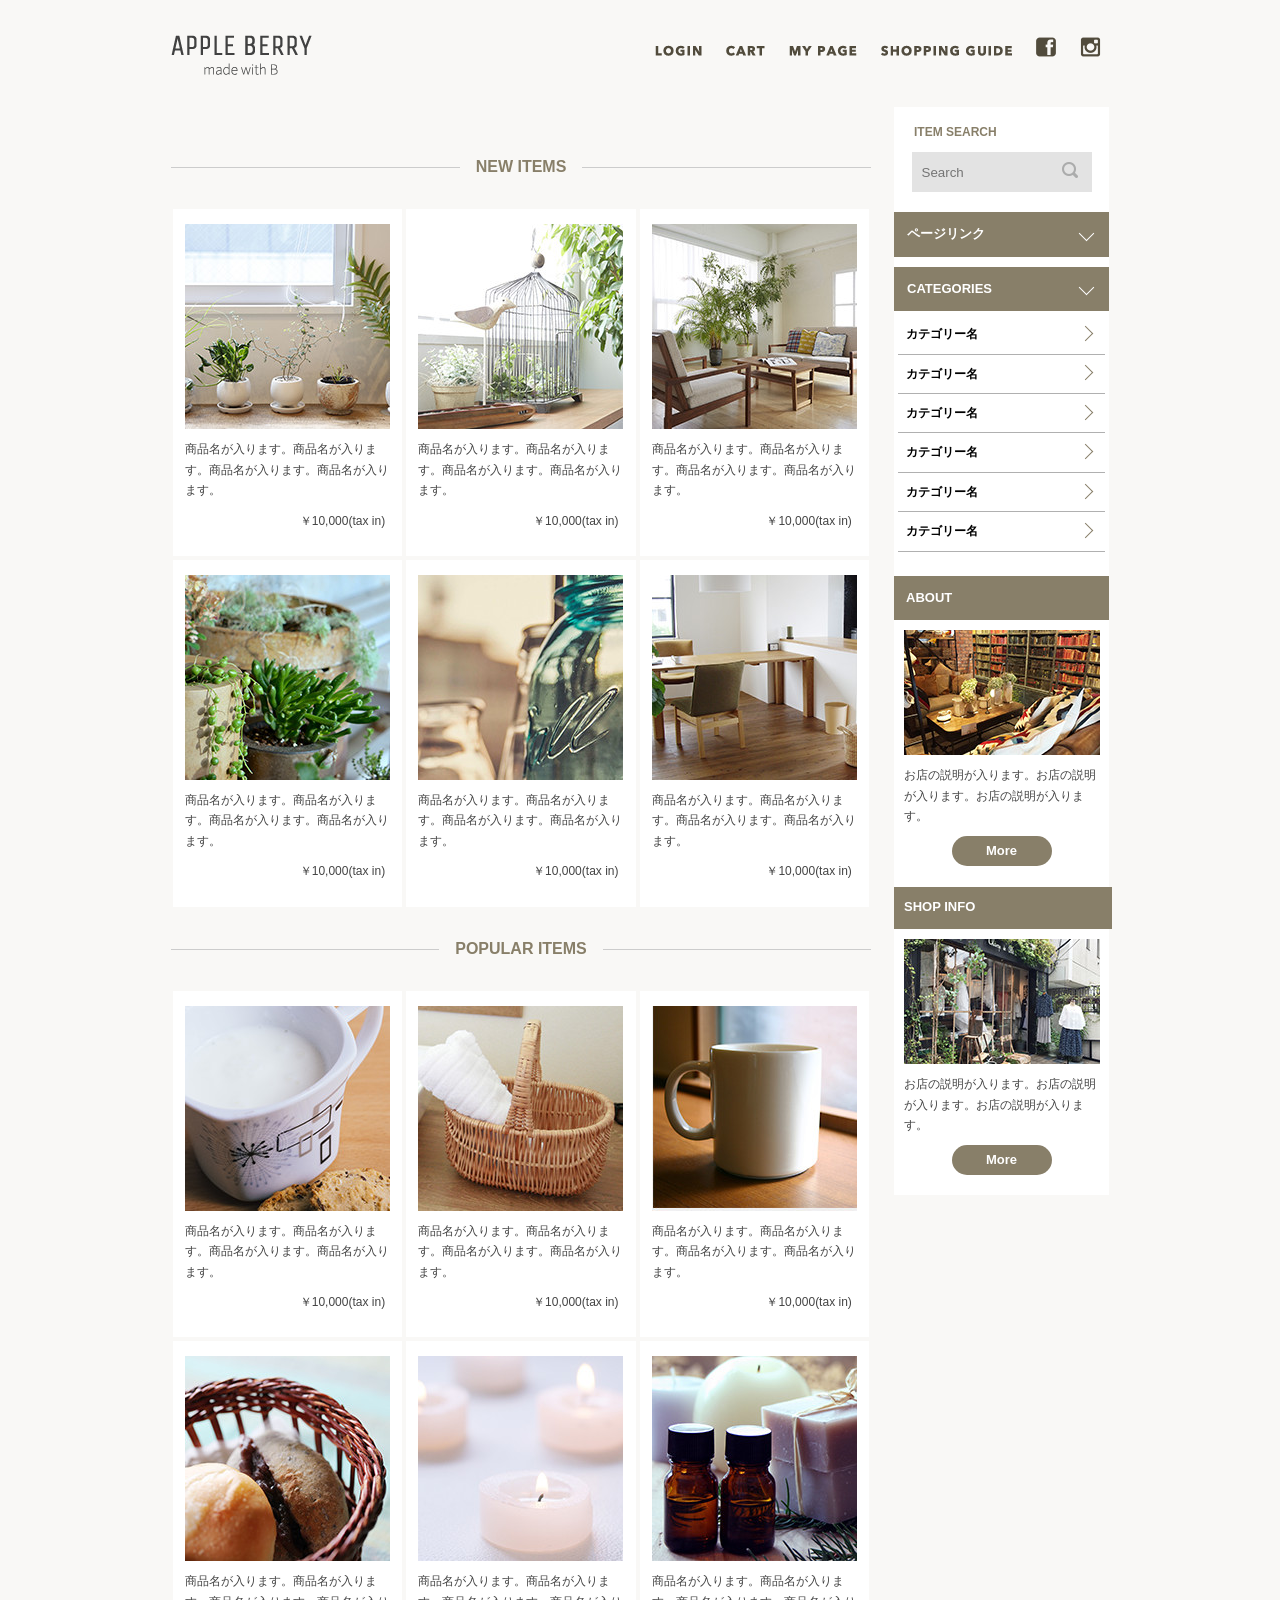
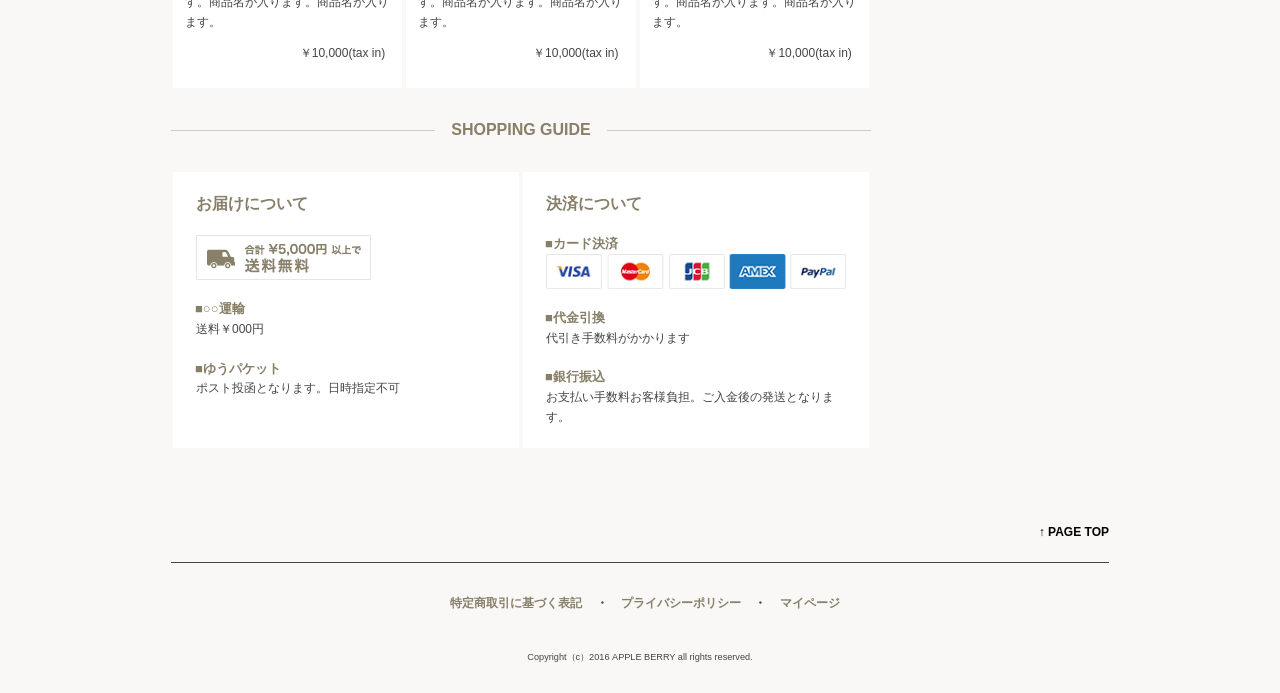
<file: index.html>
<!DOCTYPE html>
<html lang="ja">
<head>
<meta charset="utf-8">
<title>APPLE BERRY</title>
<meta name="viewport" content="width=device-width">
<meta name="keywords" content="">
<meta name="description" content="">
<link rel="stylesheet" type="text/css" href="style.css">
<link rel="stylesheet" href="owlcarousel/owl.carousel.min.css">
<link rel="stylesheet" href="owlcarousel/owl.theme.default.min.css">
<link rel="icon" type="image/png" href="images/favicon.png">

<script type="text/javascript" src="http://ajax.googleapis.com/ajax/libs/jquery/1.10.2/jquery.min.js"></script>
<script type="text/javascript" src="js/jquery.min.js"></script>
<script type="text/javascript" src="owlcarousel/owl.carousel.min.js"></script>
<script type="text/javascript" src="js/menu.js"></script>
</head>

<body>

<div id="container">



    <div id="header">
    
    
        <h2><a href="index.html"><img src="images/top/logo.png" class="logo" /></a></h2>

        
        <div id="header_link"><a href="#"><img src="images/top/menu_login.png" /></a>　　<a href="#"><img src="images/top/menu_cart.png" /></a>　　<a href="#"><img src="images/top/menu_mypage.png" /></a>　　<a href="#"><img src="images/top/menu_guide.png" /></a>　　<a href="#"><img src="images/top/facebook.png" class="header_img" /></a>　　<a href="#"><img src="images/top/insta.png" class="header_img"/></a>
        </div>
        
        <div id="sp_header_link">
        	<ul>
            	<li><a href="#"><img src="images/top_sp/fb.png" /></a></li>
                <li><a href="#"><img src="images/top_sp/insta.png" /></a></li>
                <li><div id="toggle"><a href="#"><img src="images/top_sp/menu_icon.png" /></a></div></li>
            </ul>
        </div>
        <div class="nav_list"> 
            <ul id="menu">
                  <li class="active"><a href="index.html"><strong>LOGIN</strong></a></li>
                  <li><a href="index.html">CART</a></li>
                  <li><a href="index.html">MY PAGE</a></li>
                  <li><a href="index.html">SHOPPING GUIDE</a></li>
            </ul>   
        </div>
    
    </div>


    <div id="wrapper">
    
        <div class="main_contents">
            <div class="main_area">    
 
                <div id="main">
                
                	<div class="owl-carousel owl-theme" id="eyecatch">
                    	<img class="u-full-width" src="images/top/ca_banner.jpg" alt="" />
                      	<img class="u-full-width" src="images/top/ca_banner.jpg" alt="" />
                      	<img class="u-full-width" src="images/top/ca_banner.jpg" alt="" />
                      	<img class="u-full-width" src="images/top/ca_banner.jpg" alt="" />
                    </div>
                    
                    <div class="contents">
                    
                    
                    
                    <h3><span>NEW ITEMS</span></h3>
                    
                    
                    
                        <div class="new_items">
                            <div class="main_box">
                                <div class="box"> <a href="products.html"><img src="images/top/item_01.jpg" alt=""></a>                        
                                  <p>商品名が入ります。商品名が入ります。商品名が入ります。商品名が入ります。</p>                        
                                    <p class="price">￥10,000(tax in)</p>
                                </div>
                            </div>
                            <div class="main_box">
                                <div class="box">
                                	<a href="products.html"><img src="images/top/item_02.jpg" alt=""></a>                  
                                  	<p>商品名が入ります。商品名が入ります。商品名が入ります。商品名が入ります。</p>                        
                                    <p class="price">￥10,000(tax in)</p>
                                </div>
                            </div>
                            <div class="main_box">
                                <div class="box"> <a href="products.html"><img src="images/top/item_03.jpg" alt=""></a>                                           
                                  <p>商品名が入ります。商品名が入ります。商品名が入ります。商品名が入ります。</p>                        
                                    <p class="price">￥10,000(tax in)</p>
                                </div>
                            </div>        
                        </div> 
                        
                        <div class="new_items">
                            <div class="main_box">
                                <div class="box"> <a href="products.html"><img src="images/top/item_04.jpg" alt=""></a>                        
                                  <p>商品名が入ります。商品名が入ります。商品名が入ります。商品名が入ります。</p>                        
                                    <p class="price">￥10,000(tax in)</p>
                                </div>
                            </div>
                            <div class="main_box">
                                <div class="box"> <a href="products.html"><img src="images/top/item_05.jpg" alt=""></a>                  
                                  <p>商品名が入ります。商品名が入ります。商品名が入ります。商品名が入ります。</p>                        
                                    <p class="price">￥10,000(tax in)</p>
                                </div>
                            </div>
                            <div class="main_box">
                                <div class="box"> <a href="products.html"><img src="images/top/item_06.jpg" alt=""></a>                                           
                                  <p>商品名が入ります。商品名が入ります。商品名が入ります。商品名が入ります。</p>                        
                                    <p class="price">￥10,000(tax in)</p>
                                </div>
                            </div>       
                        </div> 
                        
                        
                        <div class="Sp_new_items">
                            <div class="main_box_left">
                                <div class="box"> <a href="products.html"><img src="images/top/item_01.jpg" alt=""></a>                        
                                  <p>商品名が入ります。商品名が入ります。商品名が入ります。商品名が入ります。</p>                        
                                    <p class="price">￥10,000(tax in)</p>
                                </div>
                            </div>
                            <div class="main_box_right">
                                <div class="box"> <a href="products.html"><img src="images/top/item_02.jpg" alt=""></a>                  
                                  <p>商品名が入ります。商品名が入ります。商品名が入ります。商品名が入ります。</p>                        
                                    <p class="price">￥10,000(tax in)</p>
                                </div>
                            </div>
                            
                        </div> 
                        
                        <div class="Sp_new_items">
                        	<div class="main_box_left">
                                <div class="box"> <a href="products.html"><img src="images/top/item_03.jpg" alt=""></a>                                           
                                  <p>商品名が入ります。商品名が入ります。商品名が入ります。商品名が入ります。</p>                        
                                    <p class="price">￥10,000(tax in)</p>
                                </div>
                            </div>        
                        
                        
                        
                            <div class="main_box_right">
                                <div class="box"> <a href="products.html"><img src="images/top/item_04.jpg" alt=""></a>                        
                                  <p>商品名が入ります。商品名が入ります。商品名が入ります。商品名が入ります。</p>                        
                                    <p class="price">￥10,000(tax in)</p>
                                </div>
                            </div>
                     	</div>
                        
                        <div class="Sp_new_items">
                            <div class="main_box_left">
                                <div class="box"> <a href="products.html"><img src="images/top/item_05.jpg" alt=""></a>                  
                                  <p>商品名が入ります。商品名が入ります。商品名が入ります。商品名が入ります。</p>                        
                                    <p class="price">￥10,000(tax in)</p>
                                </div>
                            </div>
                            <div class="main_box_right">
                                <div class="box"> <a href="products.html"><img src="images/top/item_06.jpg" alt=""></a>                                           
                                  <p>商品名が入ります。商品名が入ります。商品名が入ります。商品名が入ります。</p>                        
                                    <p class="price">￥10,000(tax in)</p>
                                </div>
                            </div>       
                        </div> 
                        
                        
                        
                        
                        <h3><span>POPULAR ITEMS</span></h3>
                        
                        <div class="popular_items">
                            <div class="main_box">
                                <div class="box"> <a href="products.html"><img src="images/top/item_07.jpg" alt=""></a>                        
                                  <p>商品名が入ります。商品名が入ります。商品名が入ります。商品名が入ります。</p>                        
                                    <p class="price">￥10,000(tax in)</p>
                                </div>
                            </div>
                            <div class="main_box">
                                <div class="box"> <a href="products.html"><img src="images/top/item_08.jpg" alt=""></a>                  
                                  <p>商品名が入ります。商品名が入ります。商品名が入ります。商品名が入ります。</p>                        
                                    <p class="price">￥10,000(tax in)</p>
                                </div>
                            </div>
                            <div class="main_box">
                                <div class="box"> <a href="products.html"><img src="images/top/item_09.jpg" alt=""></a>                                           
                                  <p>商品名が入ります。商品名が入ります。商品名が入ります。商品名が入ります。</p>                        
                                    <p class="price">￥10,000(tax in)</p>
                                </div>
                            </div>
                        </div> 
                        
                        <div class="popular_items">
                            <div class="main_box">
                                <div class="box"> <a href="products.html"><img src="images/top/item_10.jpg" alt=""></a>                        
                                  <p>商品名が入ります。商品名が入ります。商品名が入ります。商品名が入ります。</p>                        
                                    <p class="price">￥10,000(tax in)</p>
                                </div>
                            </div>
                            <div class="main_box">
                                <div class="box"> <a href="products.html"><img src="images/top/item_11.jpg" alt=""></a>                  
                                  <p>商品名が入ります。商品名が入ります。商品名が入ります。商品名が入ります。</p>                        
                                    <p class="price">￥10,000(tax in)</p>
                                </div>
                            </div>
                            <div class="main_box">
                                <div class="box"> <a href="products.html"><img src="images/top/item_12.jpg" alt=""></a>                                           
                                  <p>商品名が入ります。商品名が入ります。商品名が入ります。商品名が入ります。</p>                        
                                    <p class="price">￥10,000(tax in)</p>
                                </div>
                            </div>        
                        </div>
                        
                        
                        <div class="Sp_popular_items">
                            <div class="main_box_left">
                                <div class="box"> <a href="products.html"><img src="images/top/item_07.jpg" alt=""></a>                        
                                  <p>商品名が入ります。商品名が入ります。商品名が入ります。商品名が入ります。</p>                        
                                    <p class="price">￥10,000(tax in)</p>
                                </div>
                            </div>
                            <div class="main_box_right">
                                <div class="box"> <a href="products.html"><img src="images/top/item_08.jpg" alt=""></a>                  
                                  <p>商品名が入ります。商品名が入ります。商品名が入ります。商品名が入ります。</p>                        
                                    <p class="price">￥10,000(tax in)</p>
                                </div>
                            </div>
                      	</div>
                        <div class="Sp_popular_items">
                            <div class="main_box_left">
                                <div class="box"> <a href="products.html"><img src="images/top/item_09.jpg" alt=""></a>                                           
                                  <p>商品名が入ります。商品名が入ります。商品名が入ります。商品名が入ります。</p>                        
                                    <p class="price">￥10,000(tax in)</p>
                                </div>
                            </div>
                            <div class="main_box_right">
                                <div class="box"> <a href="products.html"><img src="images/top/item_10.jpg" alt=""></a>                        
                                  <p>商品名が入ります。商品名が入ります。商品名が入ります。商品名が入ります。</p>                        
                                    <p class="price">￥10,000(tax in)</p>
                                </div>
                            </div>
                        </div> 
                        
                        <div class="Sp_popular_items">
                            
                            <div class="main_box_left">
                                <div class="box"> <a href="products.html"><img src="images/top/item_11.jpg" alt=""></a>                  
                                  <p>商品名が入ります。商品名が入ります。商品名が入ります。商品名が入ります。</p>                        
                                    <p class="price">￥10,000(tax in)</p>
                                </div>
                            </div>
                            <div class="main_box_right">
                                <div class="box"> <a href="products.html"><img src="images/top/item_12.jpg" alt=""></a>                                           
                                  <p>商品名が入ります。商品名が入ります。商品名が入ります。商品名が入ります。</p>                        
                                    <p class="price">￥10,000(tax in)</p>
                                </div>
                            </div>        
                        </div> 
                        
                        <h3><span>SHOPPING GUIDE</span></h3>
                        
                        <div class="shopping_guide">
                            <div class="shopping_box">
                                <div class="guide_box">
                                    <h4>お届けについて</h4>
                                    <img src="images/top/otodoke_banner.png" alt="">  
                                    <h5>■○○運輸</h5>                      
                                    <p>送料￥000円</p>
                                    <br />
                                    <h5>■ゆうパケット</h5>                      
                                    <p>ポスト投函となります。日時指定不可</p>
                                </div>
                            </div>
                            <div class="shopping_box">
                                <div class="guide_box">
                                    <h4>決済について</h4>
                                    <h5>■カード決済</h5>
                                    <img src="images/top/cards.png" alt="" width="300">  
                                    <h5>■代金引換</h5>                      
                                    <p>代引き手数料がかかります</p>
                                    <br />
                                    <h5>■銀行振込</h5>                      
                                    <p>お支払い手数料お客様負担。ご入金後の発送となります。</p>
                                </div>
                            </div> 
                        </div> 
                    </div>
                </div>
                
                
                
                <div class="side">
                	<p class="item_search">ITEM SEARCH</p>
					<form name="search1" method="post">
                        <dl class="search1">
                            <dt><input type="text" name="search" value="" placeholder="Search" /></dt>
                            <dd><button><span></span></button></dd>
                        </dl>
                    </form>
                    

                    
                    <div id="menu">
                    
                    
                    <p class="midashi"><span class="arrow3">ページリンク</span></p>

                    
                    <ul class="sp_menu_toggle">
                        <li class="normal"><span class="arrow"><a href="products.html">商品詳細</a></span></li>
                        <li class="last"><span class="arrow"><a href="list.html">商品一覧</a></span></li>
                    </ul>
                    
                    
                    
                    <p class="ca_midashi"><span class="arrow3">CATEGORIES</span></p>
                

                    <ul class="sp-menu_toggle">
                        <li class="normal"><span class="arrow"><a href="#">カテゴリー名</a></span></li>
                        <li class="normal"><span class="arrow"><a href="#">カテゴリー名</a></span></li>
                        <li class="normal"><span class="arrow"><a href="#">カテゴリー名</a></span></li>
                        <li class="normal"><span class="arrow"><a href="#">カテゴリー名</a></span></li>
                        <li class="normal"><span class="arrow"><a href="#">カテゴリー名</a></span></li>
                        <li class="normal"><span class="arrow"><a href="#">カテゴリー名</a></span></li>
                    </ul>
                    
                    <br />
                
                        <p class="midashi_side">ABOUT</p>
                        
                        
                        <div class="ad">
                        
                            <img src="images/top/about_img.jpg" alt="" /><br />
                            <p>お店の説明が入ります。お店の説明が入ります。お店の説明が入ります。</p>
                            <div class="side_button"><a href="#">More</a></div>
                            <br />
                            
                            
                            <p class="midashi_side">SHOP INFO</p>
                        
                            <img src="images/top/shopinfo_img.jpg" alt="" /></br>
                            <p>お店の説明が入ります。お店の説明が入ります。お店の説明が入ります。</p>
                            <div class="side_button"><a href="#">More</a></div>
                        
                        </div>
                        
                        <div class="sp_ad">
                        
                            
                            <div id="table_Sp">
                                <ul class="table-rowSp">
                                    <li>
                                        <div class="table_date"><a href="#"><img src="images/top/about_img.jpg" alt=""></a></div>                              
                                        <div class="table_text"><span>お店の説明が入ります。お店の説明が入ります。お店の説明が入ります。</span>
                                        	<div class="side_button"><a href="#">More</a></div>
                                        </div>
                                    </li>
                                </ul>
                                
                                <p class="midashi_side">SHOP INFO</p>
                                
                                <ul class="table-rowSp">
                                    <li>
                                        <div class="table_date"><a href="#"><img src="images/top/shopinfo_img.jpg" alt=""></a></div>                              
                                        <div class="table_text"><span>お店の説明が入ります。お店の説明が入ります。お店の説明が入ります。</span>
                                        	<div class="side_button"><a href="#">More</a></div>
                                        </div>
                                    </li>
                                </ul>

                            </div>
                            
                            
                        </div>
                    </div>
                </div>
                
                
                
			</div>
        </div>
    
    
    </div>




    <div id="footer_wrapper">
        <div class="back">
            <ul>
                <li class="page_top"><a href="#">↑ PAGE TOP</a></li>
            </ul>
        </div>
        
        <div id="footer">
            <div class="footer_menu">
                <ul>
                    <li><a href="#">特定商取引に基づく表記</a></li>
                    <li>・</li>
                    <li><a href="#">プライバシーポリシー</a></li>
                    <li>・</li>
                    <li><a href="#">マイページ</a></li>              
                </ul>
            </div>
        </div>
        
        <div id="copyright">
            <p>
                <small>
                    Copyright（c）2016 APPLE BERRY all rights reserved.
                </small>
            </p>
        </div>
    </div>

</div>


<script type="text/javascript">
$(document).ready(function(){
  $("#menu p.midashi").click(function(){
    $(".sp_menu_toggle").slideToggle();
  });
});
</script>

<script type="text/javascript">
$(document).ready(function(){
	$(".sp-menu_toggle").show();

  $("#menu p.ca_midashi").click(function(){
    $(".sp-menu_toggle").slideToggle();
  });
});
</script>
<script type="text/javascript">
  $(document).ready(function(){
    $('.owl-carousel').owlCarousel({
        loop:true,
        nav:false,
		responsive: true,
        items:1,
		singleItem:true,
        autoplay:true
    })
  });
</script>

</body>
</html>
</file>
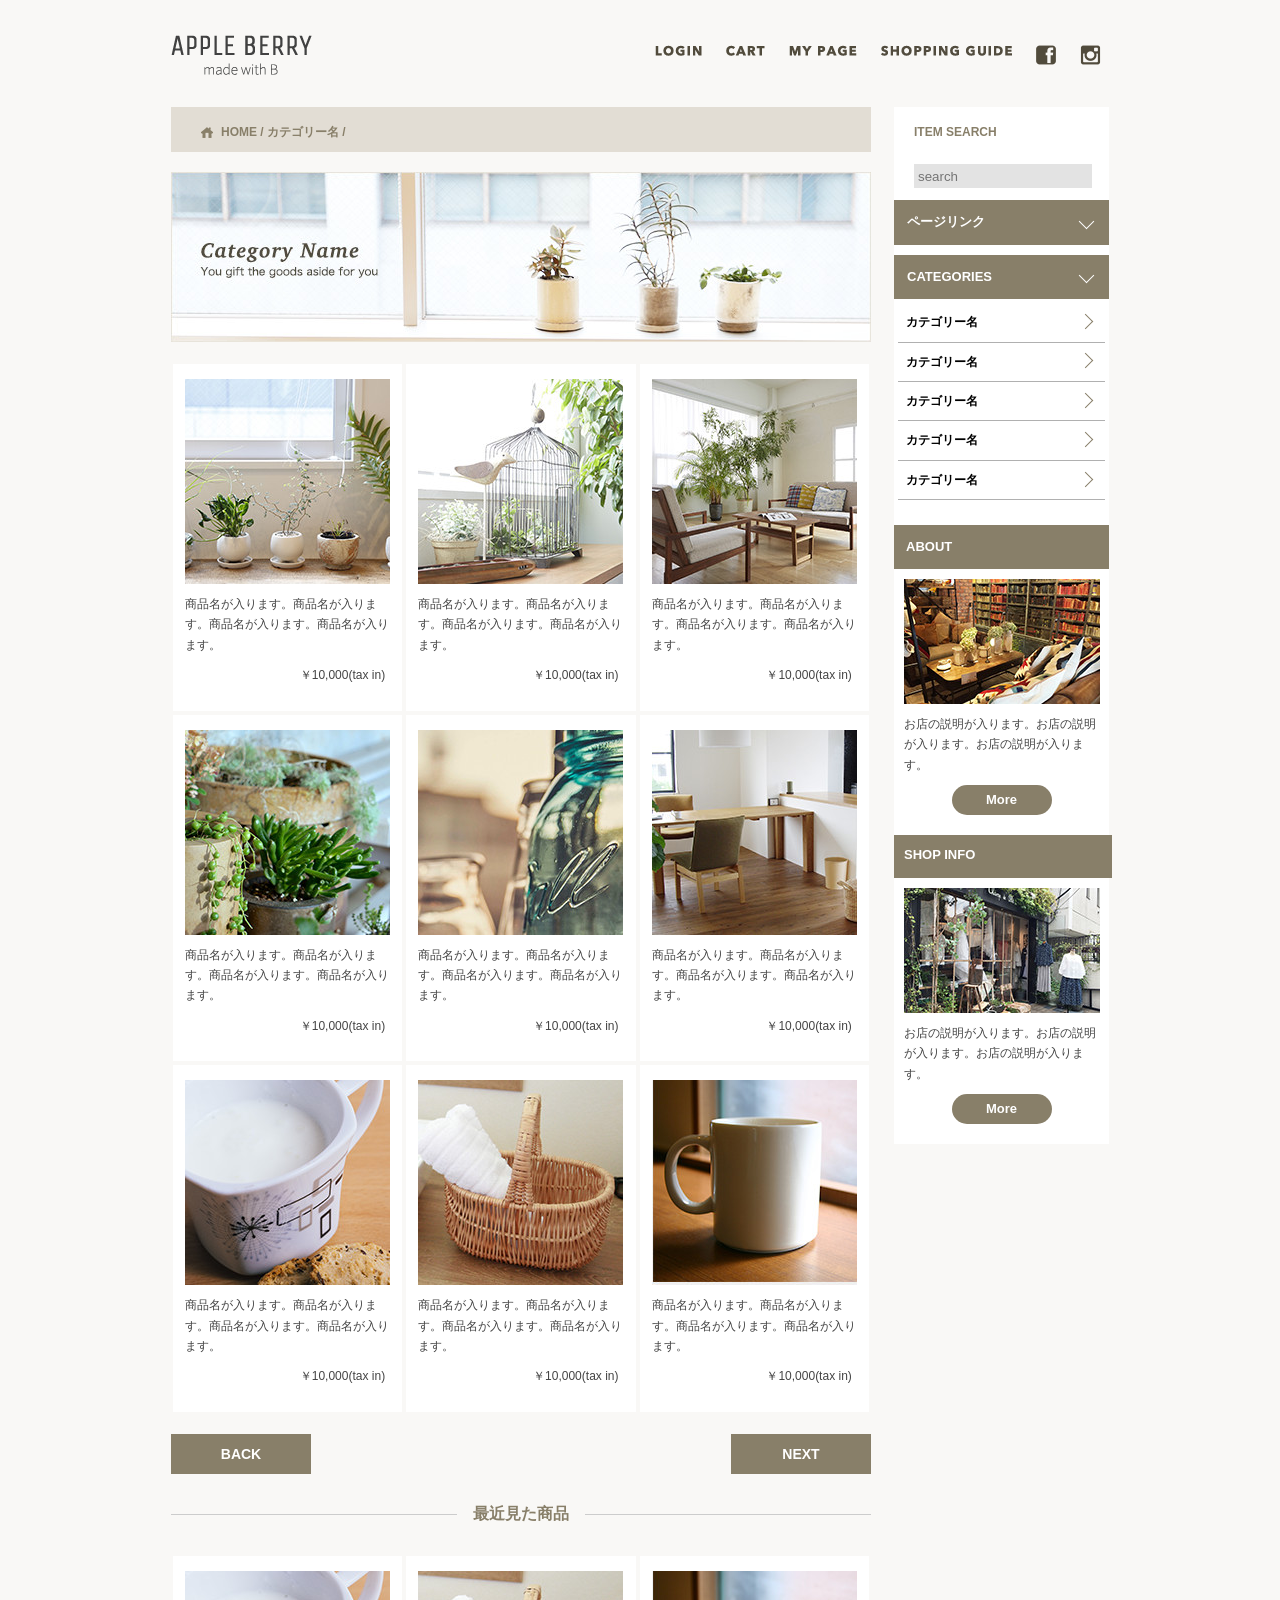
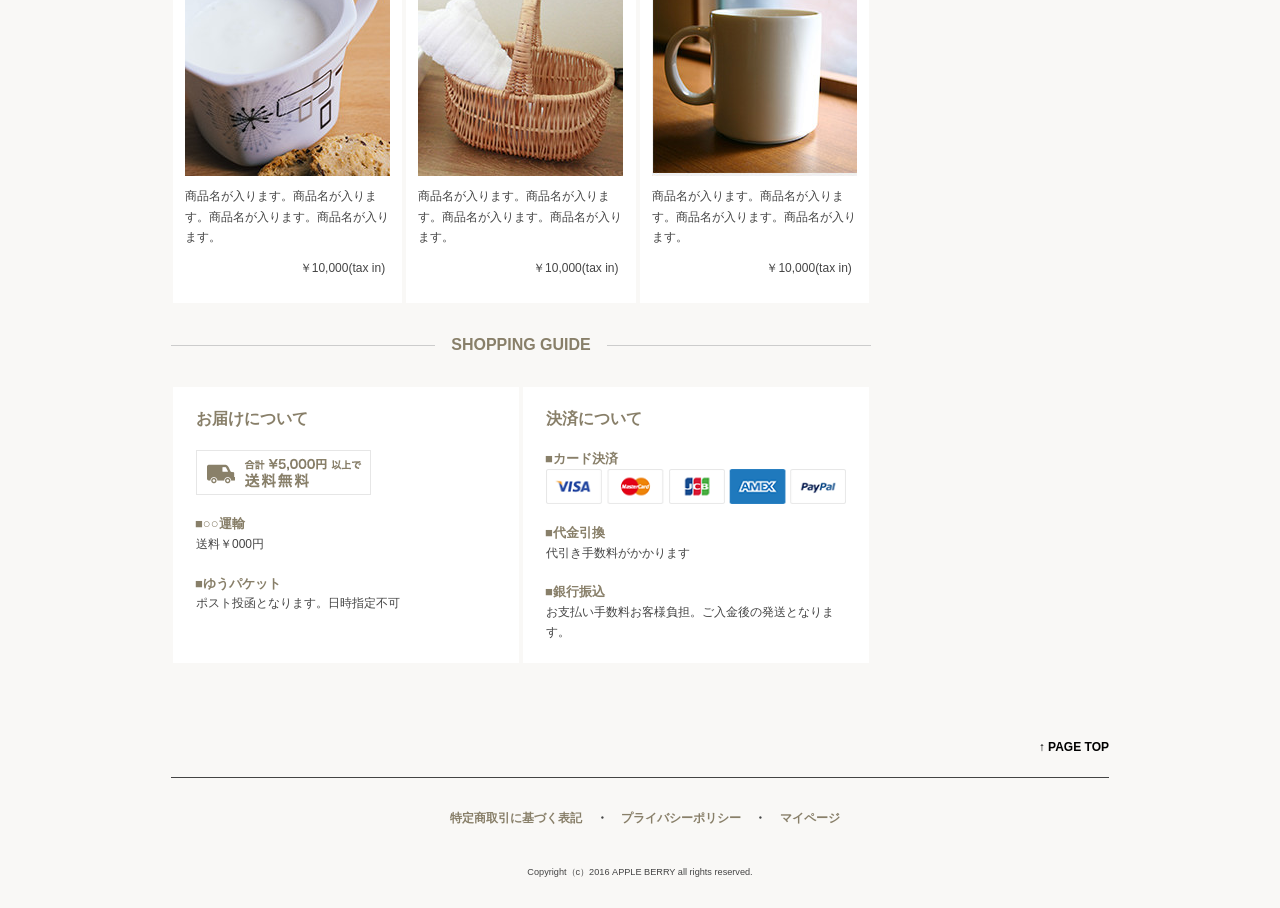
<file: list.html>
<!DOCTYPE html>
<html lang="ja">
<head>
<meta charset="utf-8">
<title>APPLE BERRY</title>
<meta name="viewport" content="width=device-width">
<meta name="keywords" content="">
<meta name="description" content="">
<link rel="stylesheet" type="text/css" href="style.css">
<link rel="stylesheet" href="owlcarousel/owl.carousel.min.css">
<link rel="stylesheet" href="owlcarousel/owl.theme.default.min.css">
<link rel="icon" type="image/png" href="images/favicon.png">

<script type="text/javascript" src="http://ajax.googleapis.com/ajax/libs/jquery/1.10.2/jquery.min.js"></script>
<script type="text/javascript" src="js/jquery.min.js"></script>
<script type="text/javascript" src="owlcarousel/owl.carousel.min.js"></script>
<script type="text/javascript" src="js/menu.js"></script>
</head>

<body>

<div id="container">



    <div id="header">
    
    
        <h2><a href="index.html"><img src="images/top/logo.png" class="logo" /></a></h2>

        
        <div id="header_link"><a href="#"><img src="images/top/menu_login.png" /></a>　　<a href="#"><img src="images/top/menu_cart.png" /></a>　　<a href="#"><img src="images/top/menu_mypage.png" /></a>　　<a href="#"><img src="images/top/menu_guide.png" /></a>　　<a href="#"><img src="images/top/facebook.png" /></a>　　<a href="#"><img src="images/top/insta.png" /></a>
        </div>
        
        <div id="sp_header_link">
        	<ul>
            	<li><a href="#"><img src="images/top_sp/fb.png" /></a></li>
                <li><a href="#"><img src="images/top_sp/insta.png" /></a></li>
                <li><div id="toggle"><a href="#"><img src="images/top_sp/menu_icon.png" /></a></div></li>
            </ul>
        </div>
        <div class="nav_list"> 
            <ul id="menu">
                  <li class="active"><a href="index.html"><strong>LOGIN</strong></a></li>
                  <li><a href="index.html">CART</a></li>
                  <li><a href="index.html">MY PAGE</a></li>
                  <li><a href="index.html">SHOPPING GUIDE</a></li>
            </ul>   
        </div>
    
    </div>



<br clear="all" class="clear" />



    <div id="wrapper">
    
        <div class="main_contents">
            <div class="main_area">    
 
                <div id="main">
                	<ol class="topic-path">
                        <li class="home"><a href="#">HOME</a> / </li>
                        <li><a href="#">カテゴリー名</a> / </li>
                    </ol>
                
                	<div class="list_mainImg">
                    	<img src="images/list/cate_image.jpg" alt="" />
                    </div>
                    
                    <div class="sp_list_mainImg">
                    	<img src="images/list/cate_image_sp.jpg" alt="" />
                    </div>
                    
                    <div class="contents">
                    
                    
                        <div class="new_items">
                            <div class="main_box">
                                <div class="box">
                                    <img src="images/top/item_01.jpg" alt="">                        
                                    <p>商品名が入ります。商品名が入ります。商品名が入ります。商品名が入ります。</p>                        
                                    <p class="price">￥10,000(tax in)</p>
                                </div>
                            </div>
                            <div class="main_box">
                                <div class="box">
                                    <img src="images/top/item_02.jpg" alt="">                  
                                    <p>商品名が入ります。商品名が入ります。商品名が入ります。商品名が入ります。</p>                        
                                    <p class="price">￥10,000(tax in)</p>
                                </div>
                            </div>
                            <div class="main_box">
                                <div class="box">
                                    <img src="images/top/item_03.jpg" alt="">                                           
                                    <p>商品名が入ります。商品名が入ります。商品名が入ります。商品名が入ります。</p>                        
                                    <p class="price">￥10,000(tax in)</p>
                                </div>
                            </div>        
                        </div> 
                        
                        <div class="new_items">
                            <div class="main_box">
                                <div class="box">
                                    <img src="images/top/item_04.jpg" alt="">                        
                                    <p>商品名が入ります。商品名が入ります。商品名が入ります。商品名が入ります。</p>                        
                                    <p class="price">￥10,000(tax in)</p>
                                </div>
                            </div>
                            <div class="main_box">
                                <div class="box">
                                    <img src="images/top/item_05.jpg" alt="">                  
                                    <p>商品名が入ります。商品名が入ります。商品名が入ります。商品名が入ります。</p>                        
                                    <p class="price">￥10,000(tax in)</p>
                                </div>
                            </div>
                            <div class="main_box">
                                <div class="box">
                                    <img src="images/top/item_06.jpg" alt="">                                           
                                    <p>商品名が入ります。商品名が入ります。商品名が入ります。商品名が入ります。</p>                        
                                    <p class="price">￥10,000(tax in)</p>
                                </div>
                            </div>       
                        </div>
                        
                        <div class="new_items">
                            <div class="main_box">
                                <div class="box">
                                    <img src="images/top/item_07.jpg" alt="">                        
                                    <p>商品名が入ります。商品名が入ります。商品名が入ります。商品名が入ります。</p>                        
                                    <p class="price">￥10,000(tax in)</p>
                                </div>
                            </div>
                            <div class="main_box">
                                <div class="box">
                                    <img src="images/top/item_08.jpg" alt="">                  
                                    <p>商品名が入ります。商品名が入ります。商品名が入ります。商品名が入ります。</p>                        
                                    <p class="price">￥10,000(tax in)</p>
                                </div>
                            </div>
                            <div class="main_box">
                                <div class="box">
                                    <img src="images/top/item_09.jpg" alt="">                                           
                                    <p>商品名が入ります。商品名が入ります。商品名が入ります。商品名が入ります。</p>                        
                                    <p class="price">￥10,000(tax in)</p>
                                </div>
                            </div>       
                        </div> 
                        
                        
                        <div class="Sp_new_items">
                            <div class="main_box_left">
                                <div class="box">
                                    <img src="images/top/item_01.jpg" alt="">                        
                                    <p>商品名が入ります。商品名が入ります。商品名が入ります。商品名が入ります。</p>                        
                                    <p class="price">￥10,000(tax in)</p>
                                </div>
                            </div>
                            <div class="main_box_right">
                                <div class="box">
                                    <img src="images/top/item_02.jpg" alt="">                  
                                    <p>商品名が入ります。商品名が入ります。商品名が入ります。商品名が入ります。</p>                        
                                    <p class="price">￥10,000(tax in)</p>
                                </div>
                            </div>
                            
                        </div> 
                        
                        <div class="Sp_new_items">
                        	<div class="main_box_left">
                                <div class="box">
                                    <img src="images/top/item_03.jpg" alt="">                                           
                                    <p>商品名が入ります。商品名が入ります。商品名が入ります。商品名が入ります。</p>                        
                                    <p class="price">￥10,000(tax in)</p>
                                </div>
                            </div>        
                        
                        
                        
                            <div class="main_box_right">
                                <div class="box">
                                    <img src="images/top/item_04.jpg" alt="">                        
                                    <p>商品名が入ります。商品名が入ります。商品名が入ります。商品名が入ります。</p>                        
                                    <p class="price">￥10,000(tax in)</p>
                                </div>
                            </div>
                     	</div>
                        
                        <div class="Sp_new_items">
                            <div class="main_box_left">
                                <div class="box">
                                    <img src="images/top/item_05.jpg" alt="">                  
                                    <p>商品名が入ります。商品名が入ります。商品名が入ります。商品名が入ります。</p>                        
                                    <p class="price">￥10,000(tax in)</p>
                                </div>
                            </div>
                            <div class="main_box_right">
                                <div class="box">
                                    <img src="images/top/item_06.jpg" alt="">                                           
                                    <p>商品名が入ります。商品名が入ります。商品名が入ります。商品名が入ります。</p>                        
                                    <p class="price">￥10,000(tax in)</p>
                                </div>
                            </div>       
                        </div>
                        
                        <div class="Sp_new_items">
                            <div class="main_box_left">
                                <div class="box">
                                    <img src="images/top/item_07.jpg" alt="">                  
                                    <p>商品名が入ります。商品名が入ります。商品名が入ります。商品名が入ります。</p>                        
                                    <p class="price">￥10,000(tax in)</p>
                                </div>
                            </div>
                            <div class="main_box_right">
                                <div class="box">
                                    <img src="images/top/item_08.jpg" alt="">                                           
                                    <p>商品名が入ります。商品名が入ります。商品名が入ります。商品名が入ります。</p>                        
                                    <p class="price">￥10,000(tax in)</p>
                                </div>
                            </div>       
                        </div> 
                        
                        <div class="Sp_new_items">
                            <div class="main_box_left">
                                <div class="box">
                                    <img src="images/top/item_09.jpg" alt="">                  
                                    <p>商品名が入ります。商品名が入ります。商品名が入ります。商品名が入ります。</p>                        
                                    <p class="price">￥10,000(tax in)</p>
                                </div>
                            </div>     
                        </div> 
                        
                        
                        
                        <div class="prev">
                        	<ul>
                                <li class="back_button"><a href="#">BACK</a></li>
                                <li class="next_button"><a href="#">NEXT</a></li>
                            </ul>
                       	</div>             
                        
                        
                        
                        
                        <h3><span>最近見た商品</span></h3>
                        
                        <div class="popular_items">
                            <div class="main_box">
                                <div class="box">
                                    <img src="images/top/item_07.jpg" alt="">                        
                                    <p>商品名が入ります。商品名が入ります。商品名が入ります。商品名が入ります。</p>                        
                                    <p class="price">￥10,000(tax in)</p>
                                </div>
                            </div>
                            <div class="main_box">
                                <div class="box">
                                    <img src="images/top/item_08.jpg" alt="">                  
                                    <p>商品名が入ります。商品名が入ります。商品名が入ります。商品名が入ります。</p>                        
                                    <p class="price">￥10,000(tax in)</p>
                                </div>
                            </div>
                            <div class="main_box">
                                <div class="box">
                                    <img src="images/top/item_09.jpg" alt="">                                           
                                    <p>商品名が入ります。商品名が入ります。商品名が入ります。商品名が入ります。</p>                        
                                    <p class="price">￥10,000(tax in)</p>
                                </div>
                            </div>
                        </div> 
                        
                                                
                        
                        <div class="Sp_popular_items">
                            <div class="main_box_left">
                                <div class="box">
                                    <img src="images/top/item_07.jpg" alt="">                        
                                    <p>商品名が入ります。商品名が入ります。商品名が入ります。商品名が入ります。</p>                        
                                    <p class="price">￥10,000(tax in)</p>
                                </div>
                            </div>
                            <div class="main_box_right">
                                <div class="box">
                                    <img src="images/top/item_08.jpg" alt="">                  
                                    <p>商品名が入ります。商品名が入ります。商品名が入ります。商品名が入ります。</p>                        
                                    <p class="price">￥10,000(tax in)</p>
                                </div>
                            </div>
                      	</div>
                        <div class="Sp_popular_items">
                            <div class="main_box_left">
                                <div class="box">
                                    <img src="images/top/item_09.jpg" alt="">                                           
                                    <p>商品名が入ります。商品名が入ります。商品名が入ります。商品名が入ります。</p>                        
                                    <p class="price">￥10,000(tax in)</p>
                                </div>
                            </div>
                        </div> 
                        
                        
                        
                        <h3><span>SHOPPING GUIDE</span></h3>
                        
                        <div class="shopping_guide">
                            <div class="shopping_box">
                                <div class="guide_box">
                                    <h4>お届けについて</h4>
                                    <img src="images/top/otodoke_banner.png" alt="">  
                                    <h5>■○○運輸</h5>                      
                                    <p>送料￥000円</p>
                                    <br />
                                    <h5>■ゆうパケット</h5>                      
                                    <p>ポスト投函となります。日時指定不可</p>
                                </div>
                            </div>
                            <div class="shopping_box">
                                <div class="guide_box">
                                    <h4>決済について</h4>
                                    <h5>■カード決済</h5>
                                    <img src="images/top/cards.png" alt="" width="300">  
                                    <h5>■代金引換</h5>                      
                                    <p>代引き手数料がかかります</p>
                                    <br />
                                    <h5>■銀行振込</h5>                      
                                    <p>お支払い手数料お客様負担。ご入金後の発送となります。</p>
                                </div>
                            </div> 
                        </div> 
                    </div>
                </div>
                
                
                
                <div class="side">
                	<p class="item_search">ITEM SEARCH</p>
                	<dl>  
                    <dd><form name="searchform2" id="searchform2" method="get" action="#">  
                    <input name="keywords2" id="keywords2" value="" type="text" placeholder="search"  /> 
                    </form></dd>  
                    </dl>  
                    
                    <div id="menu">
                    
                    
                    <p class="midashi"><span class="arrow3">ページリンク</span></p>

                    
                    <ul class="sp_menu_toggle">
                        <li class="normal"><span class="arrow"><a href="products.html">商品詳細</a></span></li>
                        <li class="last"><span class="arrow"><a href="list.html">商品一覧</a></span></li>
                    </ul>
                    
                    
                    
                    <p class="ca_midashi"><span class="arrow3">CATEGORIES</span></p>
                

                    <ul class="sp-menu_toggle">
                        <li class="normal"><span class="arrow"><a href="#">カテゴリー名</a></span></li>
                        <li class="normal"><span class="arrow"><a href="#">カテゴリー名</a></span></li>
                        <li class="normal"><span class="arrow"><a href="#">カテゴリー名</a></span></li>
                        <li class="normal"><span class="arrow"><a href="#">カテゴリー名</a></span></li>
                        <li class="normal"><span class="arrow"><a href="#">カテゴリー名</a></span></li>
                    </ul>
                    
                    <br />
                
                        <p class="midashi_side">ABOUT</p>
                        
                        
                        <div class="ad">
                        
                            <img src="images/top/about_img.jpg" alt="" /><br />
                            <p>お店の説明が入ります。お店の説明が入ります。お店の説明が入ります。</p>
                            <div class="side_button"><a href="#">More</a></div>
                            <br />
                            
                            
                            <p class="midashi_side">SHOP INFO</p>
                        
                            <img src="images/top/shopinfo_img.jpg" alt="" /></br>
                            <p>お店の説明が入ります。お店の説明が入ります。お店の説明が入ります。</p>
                            <div class="side_button"><a href="#">More</a></div>
                        
                        </div>
                        
                        <div class="sp_ad">
                        
                            
                            <div id="table_Sp">
                                <ul class="table-rowSp">
                                    <li>
                                        <div class="table_date"><a href="#"><img src="images/top/about_img.jpg" alt=""></a></div>                              
                                        <div class="table_text"><span>お店の説明が入ります。お店の説明が入ります。お店の説明が入ります。</span>
                                        	<div class="side_button"><a href="#">More</a></div>
                                        </div>
                                    </li>
                                </ul>
                                
                                <p class="midashi_side">SHOP INFO</p>
                                
                                <ul class="table-rowSp">
                                    <li>
                                        <div class="table_date"><a href="#"><img src="images/top/shopinfo_img.jpg" alt=""></a></div>                              
                                        <div class="table_text"><span>お店の説明が入ります。お店の説明が入ります。お店の説明が入ります。</span>
                                        	<div class="side_button"><a href="#">More</a></div>
                                        </div>
                                    </li>
                                </ul>

                            </div>
                            
                            
                        </div>
                    </div>
                </div>
                
                
                
			</div>
        </div>
    
    
    </div>




    <div id="footer_wrapper">
        <div class="back">
            <ul>
                <li class="page_top"><a href="#">↑ PAGE TOP</a></li>
            </ul>
        </div>
        
        <div id="footer">
            <div class="footer_menu">
                <ul>
                    <li><a href="#">特定商取引に基づく表記</a></li>
                    <li>・</li>
                    <li><a href="#">プライバシーポリシー</a></li>
                    <li>・</li>
                    <li><a href="#">マイページ</a></li>              
                </ul>
            </div>
        </div>
        
        <div id="copyright">
            <p>
                <small>
                    Copyright（c）2016 APPLE BERRY all rights reserved.
                </small>
            </p>
        </div>
    </div>

</div>


<script type="text/javascript">
$(document).ready(function(){
  $("#menu p.midashi").click(function(){
    $(".sp_menu_toggle").slideToggle();
  });
});
</script>

<script type="text/javascript">
$(document).ready(function(){
	$(".sp-menu_toggle").show();
  $("#menu p.ca_midashi").click(function(){
    $(".sp-menu_toggle").slideToggle();
  });
});
</script>
<script type="text/javascript">
  $(document).ready(function(){
    $('.owl-carousel').owlCarousel({
        loop:true,
        nav:false,
		responsive: true,
        items:1,
		singleItem:true,
        autoplay:true
    })
  });
</script>

</body>
</html>
</file>
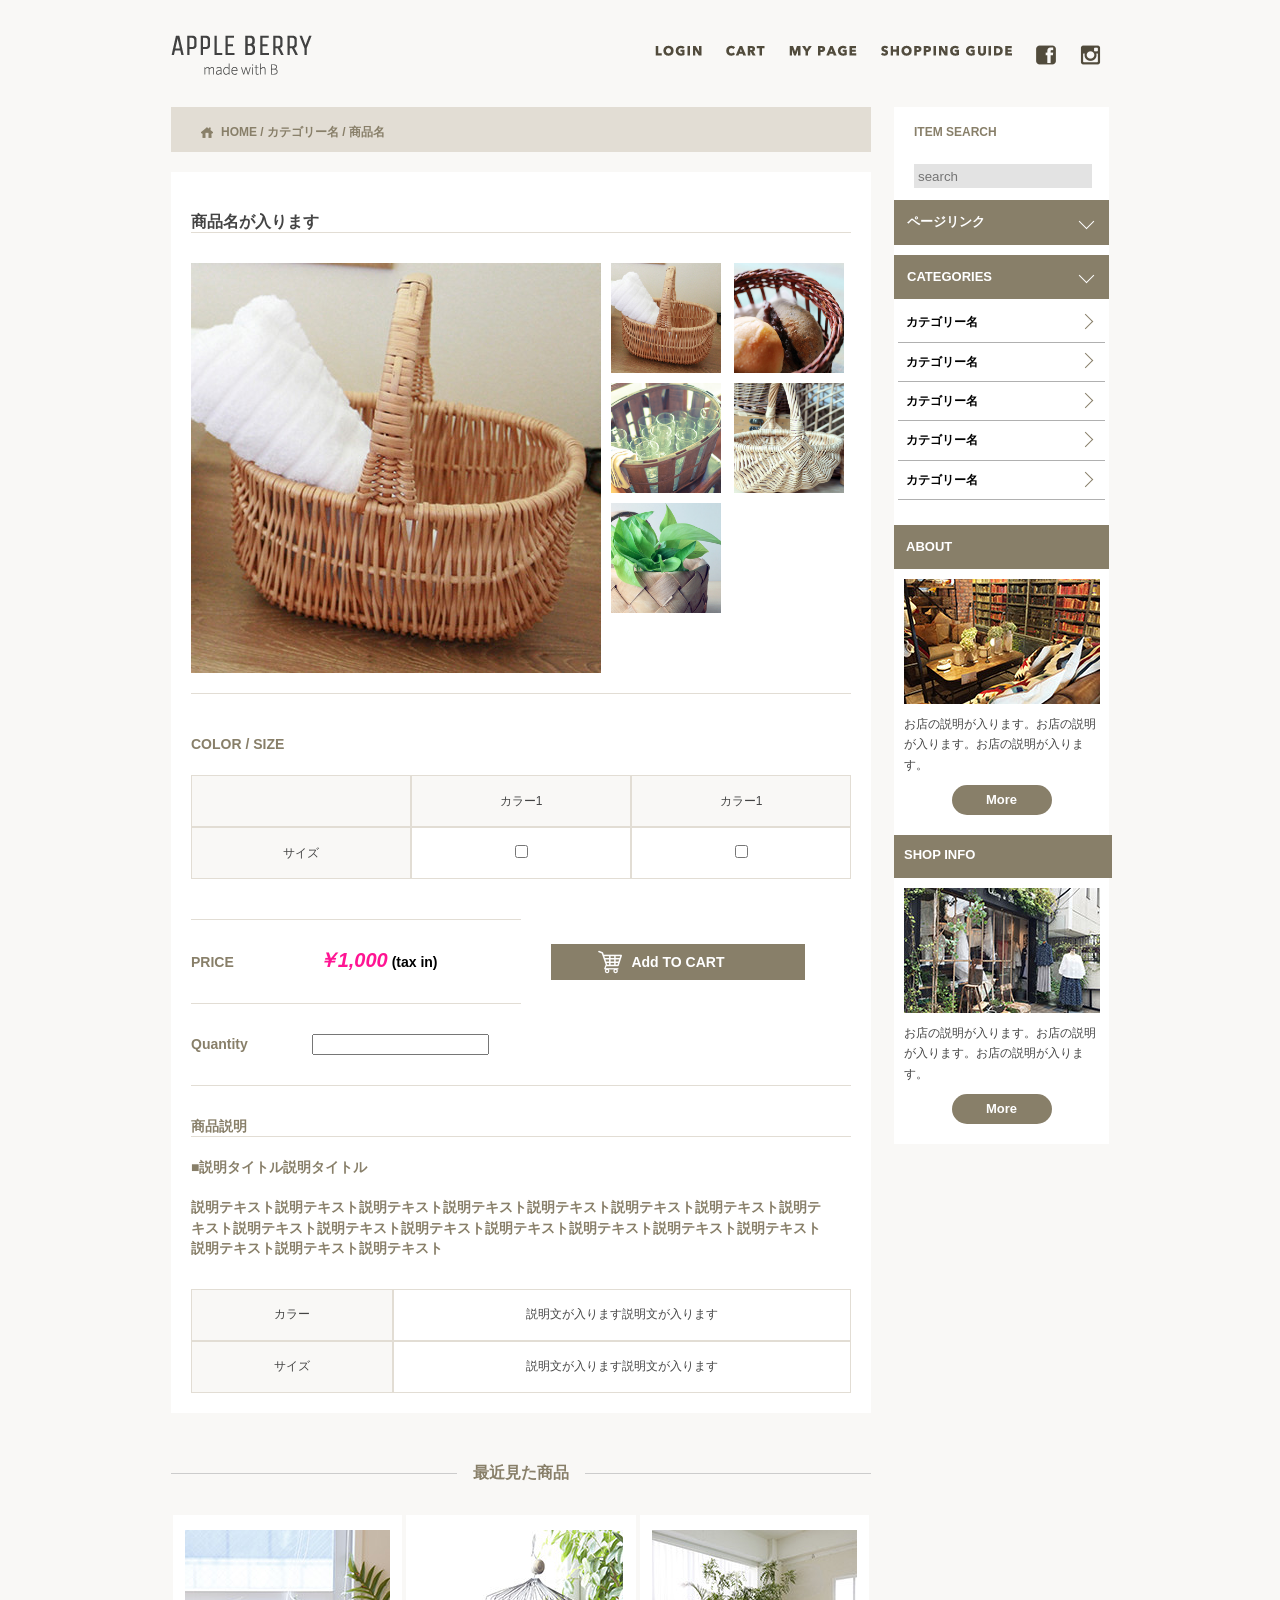
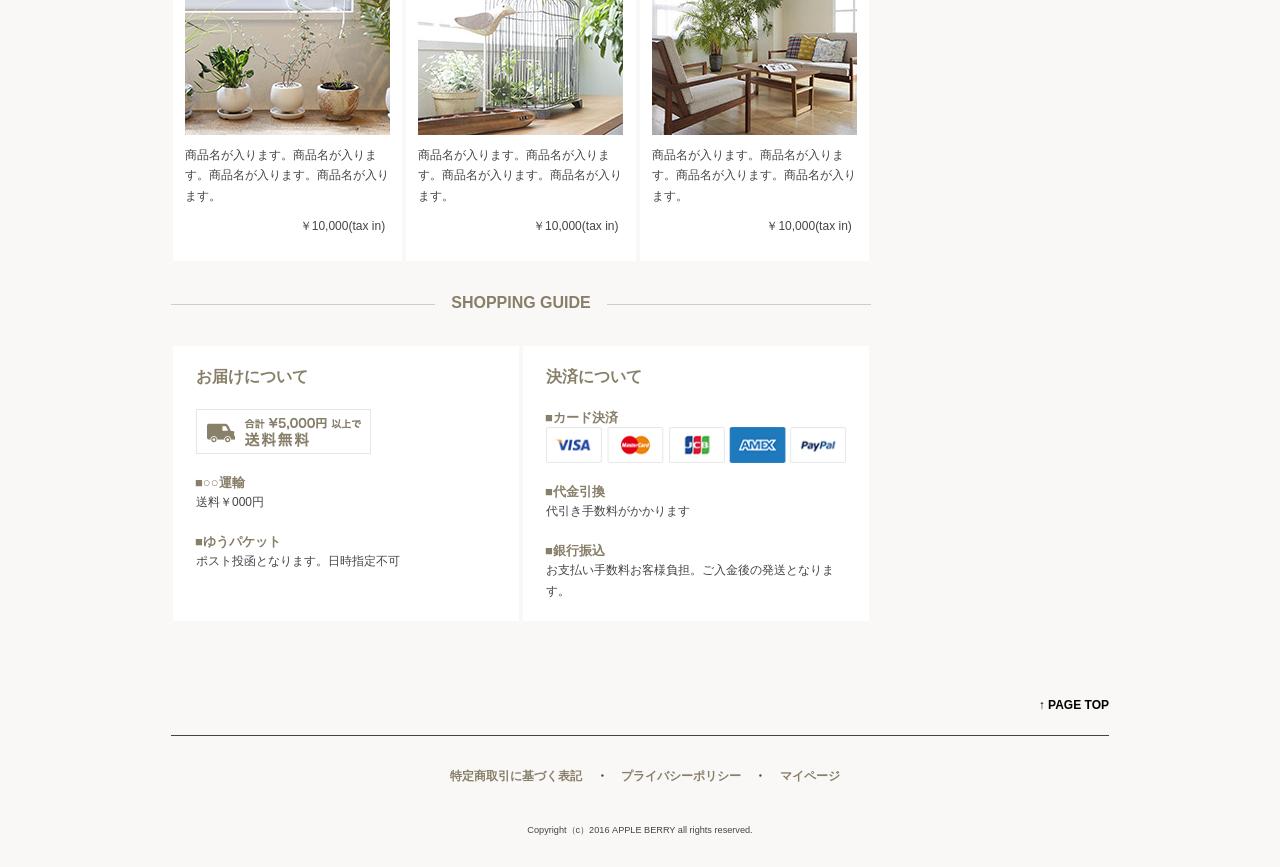
<file: products.html>
<!DOCTYPE html>
<html lang="ja">
<head>
<meta charset="utf-8">
<title>APPLE BERRY</title>
<meta name="viewport" content="width=device-width">
<meta name="keywords" content="">
<meta name="description" content="">
<link rel="stylesheet" type="text/css" href="style.css">
<link rel="stylesheet" href="owlcarousel/owl.carousel.min.css">
<link rel="stylesheet" href="owlcarousel/owl.theme.default.min.css">
<link rel="icon" type="image/png" href="images/favicon.png">

<script type="text/javascript" src="http://ajax.googleapis.com/ajax/libs/jquery/1.10.2/jquery.min.js"></script>
<script type="text/javascript" src="js/jquery.min.js"></script>
<script type="text/javascript" src="owlcarousel/owl.carousel.min.js"></script>
<script type="text/javascript" src="js/menu.js"></script>
</head>

<body>

<div id="container">



    <div id="header">
    
    
        <h2><a href="index.html"><img src="images/top/logo.png" class="logo" /></a></h2>

        
        <div id="header_link"><a href="#"><img src="images/top/menu_login.png" /></a>　　<a href="#"><img src="images/top/menu_cart.png" /></a>　　<a href="#"><img src="images/top/menu_mypage.png" /></a>　　<a href="#"><img src="images/top/menu_guide.png" /></a>　　<a href="#"><img src="images/top/facebook.png" /></a>　　<a href="#"><img src="images/top/insta.png" /></a>
        </div>
        
        <div id="sp_header_link">
        	<ul>
            	<li><a href="#"><img src="images/top_sp/fb.png" /></a></li>
                <li><a href="#"><img src="images/top_sp/insta.png" /></a></li>
                <li><div id="toggle"><a href="#"><img src="images/top_sp/menu_icon.png" /></a></div></li>
            </ul>
        </div>
        <div class="nav_list"> 
            <ul id="menu">
                  <li class="active"><a href="index.html"><strong>LOGIN</strong></a></li>
                  <li><a href="index.html">CART</a></li>
                  <li><a href="index.html">MY PAGE</a></li>
                  <li><a href="index.html">SHOPPING GUIDE</a></li>
            </ul>   
        </div>
    
    </div>



<br clear="all" class="clear" />



    <div id="wrapper">
    
        <div class="main_contents">
            <div class="main_area">    
 				
                <div id="main">
                	<ol class="topic-path">
                        <li class="home"><a href="#">HOME</a> / </li>
                        <li><a href="#">カテゴリー名</a> / </li>
                        <li>商品名</li>
                    </ol>
                    <div id="display_area">
                    	<p class="product_name">商品名が入ります</p>
                        <div id="display_img">
                            <img src="images/products/pro_img_01.jpg" alt="">
                        </div>
                        <div id="display_thumnail"> 
                            <ul id="list_img">
                                <li><img src="images/products/pro_img_01.jpg" alt=""></li>
                                <li><img src="images/products/pro_img_02.jpg" alt=""></li>
                                <li><img src="images/products/pro_img_03.jpg" alt=""></li>
                                <li><img src="images/products/pro_img_04.jpg" alt=""></li>
                                <li><img src="images/products/pro_img_05.jpg" alt=""></li>
                            </ul>
                        </div>
                        <br>
                        <div class="size">
                        	<p class="color_size">COLOR / SIZE</p>
                       	</div>
                        <ul class="table_cell">
                            <ol>
                                <li class="bg1"></li>
                                <li class="bg2">カラー1</li>
                                <li class="bg3">カラー1</li>
                            </ol>
                            <ol>
                                <li class="bg4">サイズ</li>
                                <li class="bg5"><input type="checkbox" name="riyu" value="1"></li>
                                <li class="bg6"><input type="checkbox" name="riyu" value="1"></li>
                            </ol>
                        </ul>
                        <br>
                        
                        <div class="border"></div>
                        <div class="product_price">
                        	<ul>
                            	<li class="price_moji">PRICE</li>
                                <li class="yen">￥1,000</li>
                                <li class="tax">(tax in)</li>
                                <li class="cart"><a href="#">Add TO CART</a></li>
                            </ul>
                       	</div>
                        <div class="border"></div>
                        
                        <div class="quantity">
                        	<li class="quantity_moji">Quantity</li>
                        	<li><input type="search" class="input_quantity" ></li>
                        </div>
                        
                        <div class="border_100"></div>
                        
                        <div class="sp_cart"><a href="#">Add TO CART</a></div>
                        
                        
                        <div class="product_description">
                        	<span>商品説明</span>
                            <div class="border-100"></div>
                            <div class="descriptiontitle">■説明タイトル説明タイトル</div>
                            <div class="descriptiontext">説明テキスト説明テキスト説明テキスト説明テキスト説明テキスト説明テキスト説明テキスト説明テキスト説明テキスト説明テキスト説明テキスト説明テキスト説明テキスト説明テキスト説明テキスト説明テキスト説明テキスト説明テキスト
                            </div>
                            
                            
                        </div>
                        
                        <ul class="table_cell">
                            <ol>
                                <li class="bg2">カラー</li>
                                <li class="bg5"><span>説明文が入ります説明文が入ります</span></li>
                            </ol>
                            <ol>
                                <li class="bg4">サイズ</li>
                                <li class="bg5"><span>説明文が入ります説明文が入ります</span></li>
                            </ol>
                        </ul>

					</div>
                    
                    <div class="contents">
                    
                    
                    
                    <h3><span>最近見た商品</span></h3>
                    
                    
                    
                        <div class="new_items">
                            <div class="main_box">
                                <div class="box">
                                    <img src="images/top/item_01.jpg" alt="">                        
                                    <p>商品名が入ります。商品名が入ります。商品名が入ります。商品名が入ります。</p>                        
                                    <p class="price">￥10,000(tax in)</p>
                                </div>
                            </div>
                            <div class="main_box">
                                <div class="box">
                                    <img src="images/top/item_02.jpg" alt="">                  
                                    <p>商品名が入ります。商品名が入ります。商品名が入ります。商品名が入ります。</p>                        
                                    <p class="price">￥10,000(tax in)</p>
                                </div>
                            </div>
                            <div class="main_box">
                                <div class="box">
                                    <img src="images/top/item_03.jpg" alt="">                                           
                                    <p>商品名が入ります。商品名が入ります。商品名が入ります。商品名が入ります。</p>                        
                                    <p class="price">￥10,000(tax in)</p>
                                </div>
                            </div>        
                        </div> 
                        
                        
                        
                        
                        <div class="Sp_new_items">
                            <div class="main_box_left">
                                <div class="box">
                                    <img src="images/top/item_01.jpg" alt="">                        
                                    <p>商品名が入ります。商品名が入ります。商品名が入ります。商品名が入ります。</p>                        
                                    <p class="price">￥10,000(tax in)</p>
                                </div>
                            </div>
                            <div class="main_box_right">
                                <div class="box">
                                    <img src="images/top/item_02.jpg" alt="">                  
                                    <p>商品名が入ります。商品名が入ります。商品名が入ります。商品名が入ります。</p>                        
                                    <p class="price">￥10,000(tax in)</p>
                                </div>
                            </div>
                            
                        </div> 
                        
                        <div class="Sp_new_items">
                        	<div class="main_box_left">
                                <div class="box">
                                    <img src="images/top/item_03.jpg" alt="">                                           
                                    <p>商品名が入ります。商品名が入ります。商品名が入ります。商品名が入ります。</p>                        
                                    <p class="price">￥10,000(tax in)</p>
                                </div>
                            </div>        
                     	</div>
                        
                       

                        
                        <h3><span>SHOPPING GUIDE</span></h3>
                        
                        <div class="shopping_guide">
                            <div class="shopping_box">
                                <div class="guide_box">
                                    <h4>お届けについて</h4>
                                    <img src="images/top/otodoke_banner.png" alt="">  
                                    <h5>■○○運輸</h5>                      
                                    <p>送料￥000円</p>
                                    <br />
                                    <h5>■ゆうパケット</h5>                      
                                    <p>ポスト投函となります。日時指定不可</p>
                                </div>
                            </div>
                            <div class="shopping_box">
                                <div class="guide_box">
                                    <h4>決済について</h4>
                                    <h5>■カード決済</h5>
                                    <img src="images/top/cards.png" alt="" width="300">  
                                    <h5>■代金引換</h5>                      
                                    <p>代引き手数料がかかります</p>
                                    <br />
                                    <h5>■銀行振込</h5>                      
                                    <p>お支払い手数料お客様負担。ご入金後の発送となります。</p>
                                </div>
                            </div> 
                        </div> 
                    </div>
                </div>
                
                
                
                <div class="side">
                	<p class="item_search">ITEM SEARCH</p>
                	<dl>  
                    <dd><form name="searchform2" id="searchform2" method="get" action="#">  
                    <input name="keywords2" id="keywords2" value="" type="text" placeholder="search"  /> 
                    </form></dd>  
                    </dl>  
                    
                    <div id="menu">
                    
                    
                    <p class="midashi"><span class="arrow3">ページリンク</span></p>

                    
                    <ul class="sp_menu_toggle">
                        <li class="normal"><span class="arrow"><a href="products.html">商品詳細</a></span></li>
                        <li class="last"><span class="arrow"><a href="list.html">商品一覧</a></span></li>
                    </ul>
                    
                    
                    
                    <p class="ca_midashi"><span class="arrow3">CATEGORIES</span></p>
                

                    <ul class="sp-menu_toggle">
                        <li class="normal"><span class="arrow"><a href="#">カテゴリー名</a></span></li>
                        <li class="normal"><span class="arrow"><a href="#">カテゴリー名</a></span></li>
                        <li class="normal"><span class="arrow"><a href="#">カテゴリー名</a></span></li>
                        <li class="normal"><span class="arrow"><a href="#">カテゴリー名</a></span></li>
                        <li class="normal"><span class="arrow"><a href="#">カテゴリー名</a></span></li>
                    </ul>
                    
                    <br />
                
                        <p class="midashi_side">ABOUT</p>
                        
                        
                        <div class="ad">
                        
                            <img src="images/top/about_img.jpg" alt="" /><br />
                            <p>お店の説明が入ります。お店の説明が入ります。お店の説明が入ります。</p>
                            <div class="side_button"><a href="#">More</a></div>
                            <br />
                            
                            
                            <p class="midashi_side">SHOP INFO</p>
                        
                            <img src="images/top/shopinfo_img.jpg" alt="" /></br>
                            <p>お店の説明が入ります。お店の説明が入ります。お店の説明が入ります。</p>
                            <div class="side_button"><a href="#">More</a></div>
                        
                        </div>
                        
                        <div class="sp_ad">
                        
                            
                            <div id="table_Sp">
                                <ul class="table-rowSp">
                                    <li>
                                        <div class="table_date"><a href="#"><img src="images/top/about_img.jpg" alt=""></a></div>                              
                                        <div class="table_text"><span>お店の説明が入ります。お店の説明が入ります。お店の説明が入ります。</span>
                                        	<div class="side_button"><a href="#">More</a></div>
                                        </div>
                                    </li>
                                </ul>
                                
                                <p class="midashi_side">SHOP INFO</p>
                                
                                <ul class="table-rowSp">
                                    <li>
                                        <div class="table_date"><a href="#"><img src="images/top/shopinfo_img.jpg" alt=""></a></div>                              
                                        <div class="table_text"><span>お店の説明が入ります。お店の説明が入ります。お店の説明が入ります。</span>
                                        	<div class="side_button"><a href="#">More</a></div>
                                        </div>
                                    </li>
                                </ul>

                            </div>
                            
                            
                        </div>
                    </div>
                </div>
                
                
                
			</div>
        </div>
    
    
    </div>




    <div id="footer_wrapper">
        <div class="back">
            <ul>
                <li class="page_top"><a href="#">↑ PAGE TOP</a></li>
            </ul>
        </div>
        
        <div id="footer">
            <div class="footer_menu">
                <ul>
                    <li><a href="#">特定商取引に基づく表記</a></li>
                    <li>・</li>
                    <li><a href="#">プライバシーポリシー</a></li>
                    <li>・</li>
                    <li><a href="#">マイページ</a></li>              
                </ul>
            </div>
        </div>
        
        <div id="copyright">
            <p>
                <small>
                    Copyright（c）2016 APPLE BERRY all rights reserved.
                </small>
            </p>
        </div>
    </div>

</div>


<script type="text/javascript">
$(document).ready(function(){
  $("#menu p.midashi").click(function(){
    $(".sp_menu_toggle").slideToggle();
  });
});
</script>

<script type="text/javascript">
$(document).ready(function(){
	$(".sp-menu_toggle").show();
  $("#menu p.ca_midashi").click(function(){
    $(".sp-menu_toggle").slideToggle();
  });
});
</script>
<script type="text/javascript">
  $(document).ready(function(){
    $('.owl-carousel').owlCarousel({
        loop:true,
        nav:false,
		responsive: true,
        items:1,
		singleItem:true,
        autoplay:true
    })
  });
</script>

<script type="text/javascript">
$(window).load(function(){
  $("#list_img img").click(function(){
    var img_src = $(this).attr("src");
    $("#display_img img").attr("src", img_src);
  });
});
</script>

</body>
</html>
</file>
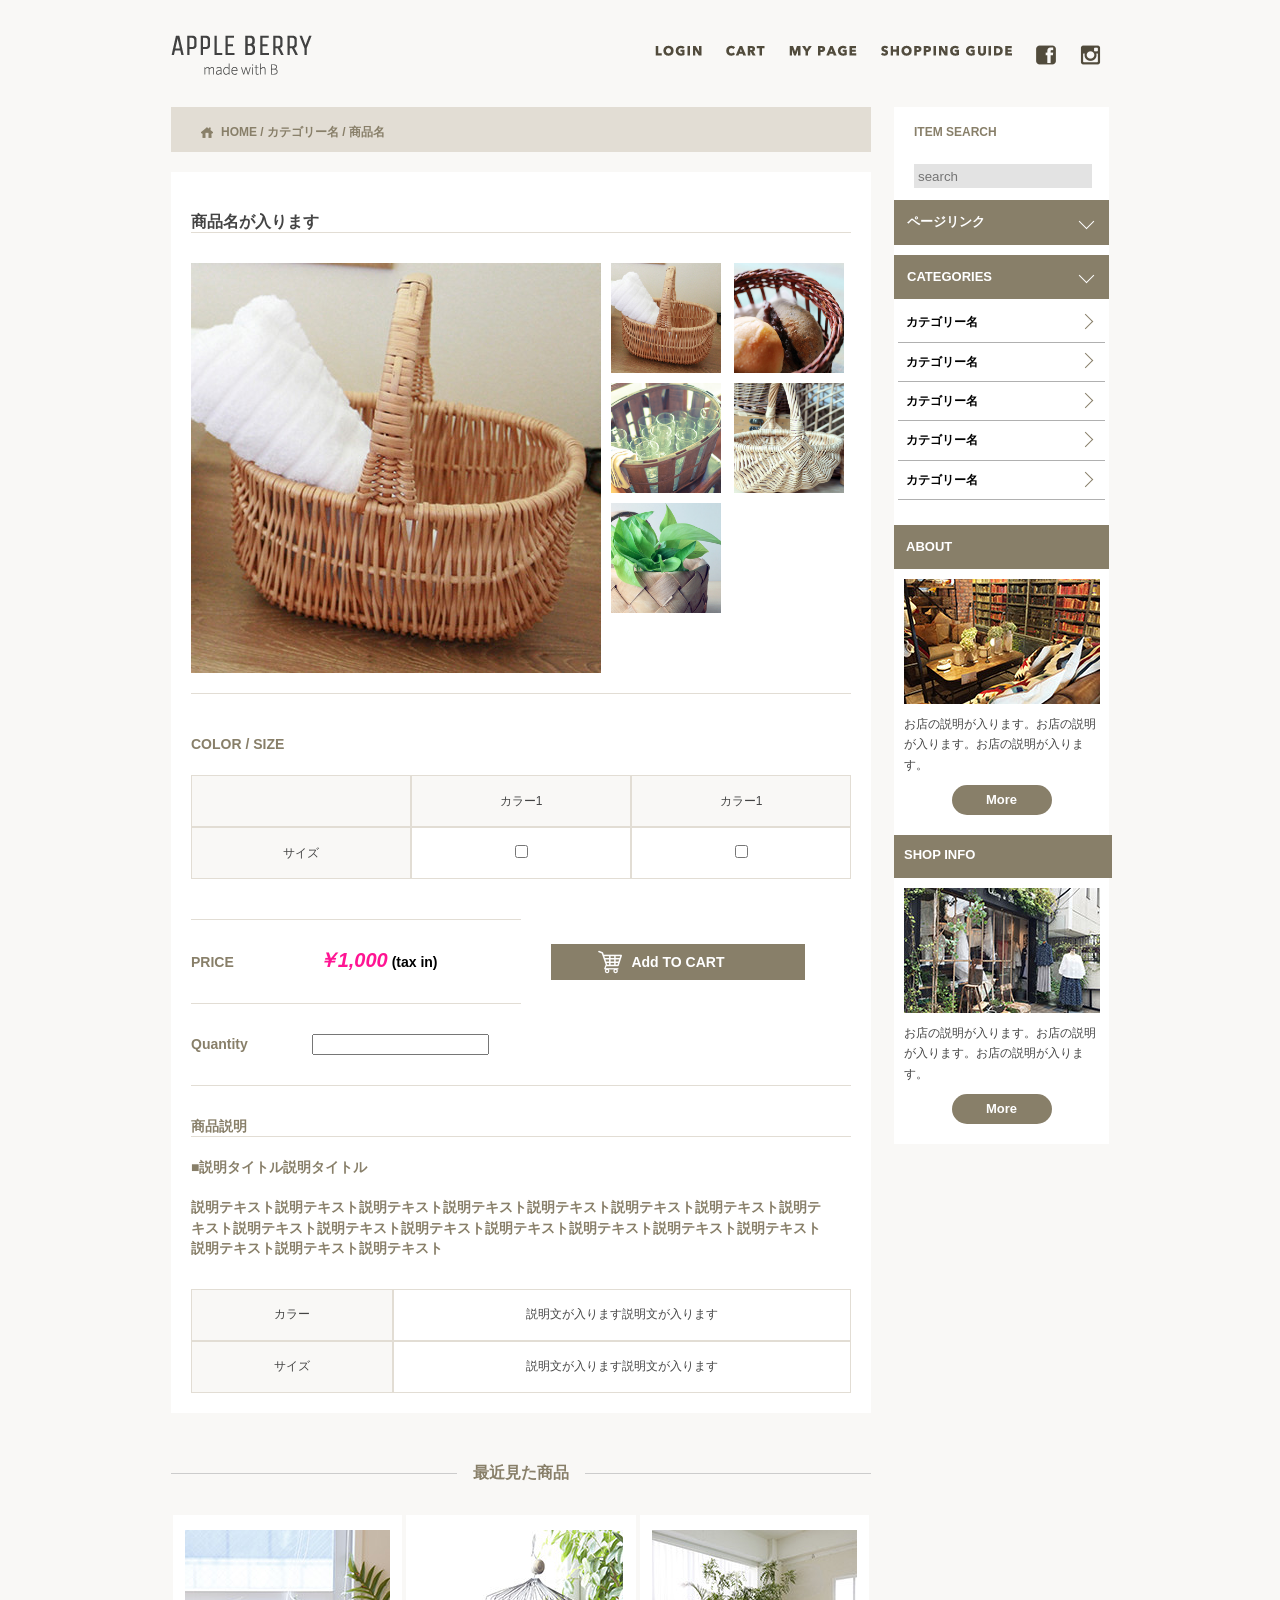
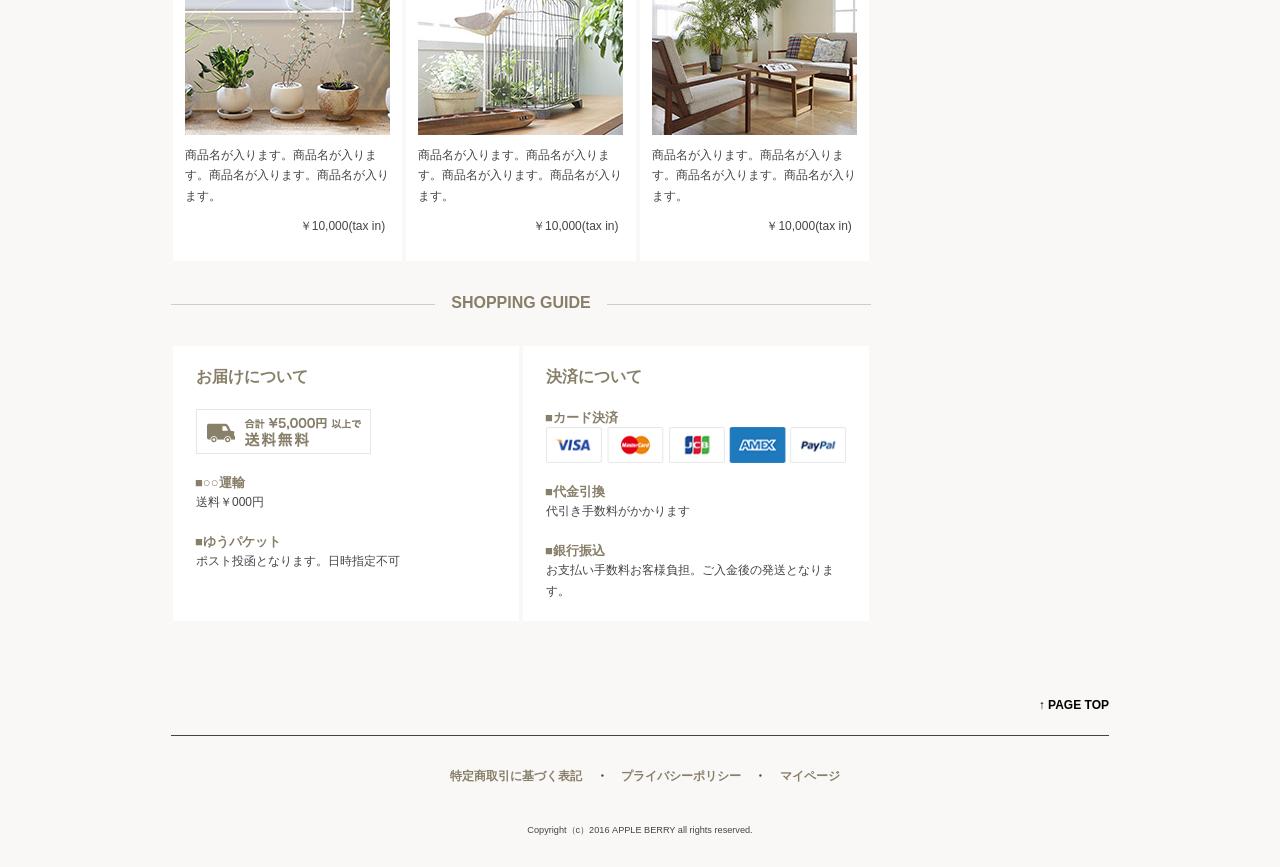
<file: prpducts.html>
<!DOCTYPE html>
<html lang="ja">
<head>
<meta charset="utf-8">
<title>APPLE BERRY</title>
<meta name="viewport" content="width=device-width">
<meta name="keywords" content="">
<meta name="description" content="">
<link rel="stylesheet" type="text/css" href="style.css">
<link rel="stylesheet" href="owlcarousel/owl.carousel.min.css">
<link rel="stylesheet" href="owlcarousel/owl.theme.default.min.css">
<link rel="icon" type="image/png" href="images/favicon.png">

<script type="text/javascript" src="http://ajax.googleapis.com/ajax/libs/jquery/1.10.2/jquery.min.js"></script>
<script type="text/javascript" src="js/jquery.min.js"></script>
<script type="text/javascript" src="owlcarousel/owl.carousel.min.js"></script>
<script type="text/javascript" src="js/menu.js"></script>
</head>

<body>

<div id="container">



    <div id="header">
    
    
        <h2><a href="index.html"><img src="images/top/logo.png" class="logo" /></a></h2>

        
        <div id="header_link"><a href="#"><img src="images/top/menu_login.png" /></a>　　<a href="#"><img src="images/top/menu_cart.png" /></a>　　<a href="#"><img src="images/top/menu_mypage.png" /></a>　　<a href="#"><img src="images/top/menu_guide.png" /></a>　　<a href="#"><img src="images/top/facebook.png" /></a>　　<a href="#"><img src="images/top/insta.png" /></a>
        </div>
        
        <div id="sp_header_link">
        	<ul>
            	<li><a href="#"><img src="images/top_sp/fb.png" /></a></li>
                <li><a href="#"><img src="images/top_sp/insta.png" /></a></li>
                <li><div id="toggle"><a href="#"><img src="images/top_sp/menu_icon.png" /></a></div></li>
            </ul>
        </div>
        <div class="nav_list"> 
            <ul id="menu">
                  <li class="active"><a href="index.html"><strong>LOGIN</strong></a></li>
                  <li><a href="index.html">CART</a></li>
                  <li><a href="index.html">MY PAGE</a></li>
                  <li><a href="index.html">SHOPPING GUIDE</a></li>
            </ul>   
        </div>
    
    </div>



<br clear="all" class="clear" />



    <div id="wrapper">
    
        <div class="main_contents">
            <div class="main_area">    
 				
                <div id="main">
                	<ol class="topic-path">
                        <li class="home"><a href="#">HOME</a> / </li>
                        <li><a href="#">カテゴリー名</a> / </li>
                        <li>商品名</li>
                    </ol>
                    <div id="display_area">
                    	<p class="product_name">商品名が入ります</p>
                        <div id="display_img">
                            <img src="images/products/pro_img_01.jpg" alt="">
                        </div>
                        <div id="display_thumnail"> 
                            <ul id="list_img">
                                <li><img src="images/products/pro_img_01.jpg" alt=""></li>
                                <li><img src="images/products/pro_img_02.jpg" alt=""></li>
                                <li><img src="images/products/pro_img_03.jpg" alt=""></li>
                                <li><img src="images/products/pro_img_04.jpg" alt=""></li>
                                <li><img src="images/products/pro_img_05.jpg" alt=""></li>
                            </ul>
                        </div>
                        <br>
                        <div class="size">
                        	<p class="color_size">COLOR / SIZE</p>
                       	</div>
                        <ul class="table_cell">
                            <ol>
                                <li class="bg1"></li>
                                <li class="bg2">カラー1</li>
                                <li class="bg3">カラー1</li>
                            </ol>
                            <ol>
                                <li class="bg4">サイズ</li>
                                <li class="bg5"><input type="checkbox" name="riyu" value="1"></li>
                                <li class="bg6"><input type="checkbox" name="riyu" value="1"></li>
                            </ol>
                        </ul>
                        <br>
                        
                        <div class="border"></div>
                        <div class="product_price">
                        	<ul>
                            	<li class="price_moji">PRICE</li>
                                <li class="yen">￥1,000</li>
                                <li class="tax">(tax in)</li>
                                <li class="cart"><a href="#">Add TO CART</a></li>
                            </ul>
                       	</div>
                        <div class="border"></div>
                        
                        <div class="quantity">
                        	<li class="quantity_moji">Quantity</li>
                        	<li><input type="search" class="input_quantity" ></li>
                        </div>
                        
                        <div class="border_100"></div>
                        
                        <div class="sp_cart"><a href="#">Add TO CART</a></div>
                        
                        
                        <div class="product_description">
                        	<span>商品説明</span>
                            <div class="border-100"></div>
                            <div class="descriptiontitle">■説明タイトル説明タイトル</div>
                            <div class="descriptiontext">説明テキスト説明テキスト説明テキスト説明テキスト説明テキスト説明テキスト説明テキスト説明テキスト説明テキスト説明テキスト説明テキスト説明テキスト説明テキスト説明テキスト説明テキスト説明テキスト説明テキスト説明テキスト
                            </div>
                            
                            
                        </div>
                        
                        <ul class="table_cell">
                            <ol>
                                <li class="bg2">カラー</li>
                                <li class="bg5"><span>説明文が入ります説明文が入ります</span></li>
                            </ol>
                            <ol>
                                <li class="bg4">サイズ</li>
                                <li class="bg5"><span>説明文が入ります説明文が入ります</span></li>
                            </ol>
                        </ul>

					</div>
                    
                    <div class="contents">
                    
                    
                    
                    <h3><span>最近見た商品</span></h3>
                    
                    
                    
                        <div class="new_items">
                            <div class="main_box">
                                <div class="box">
                                    <img src="images/top/item_01.jpg" alt="">                        
                                    <p>商品名が入ります。商品名が入ります。商品名が入ります。商品名が入ります。</p>                        
                                    <p class="price">￥10,000(tax in)</p>
                                </div>
                            </div>
                            <div class="main_box">
                                <div class="box">
                                    <img src="images/top/item_02.jpg" alt="">                  
                                    <p>商品名が入ります。商品名が入ります。商品名が入ります。商品名が入ります。</p>                        
                                    <p class="price">￥10,000(tax in)</p>
                                </div>
                            </div>
                            <div class="main_box">
                                <div class="box">
                                    <img src="images/top/item_03.jpg" alt="">                                           
                                    <p>商品名が入ります。商品名が入ります。商品名が入ります。商品名が入ります。</p>                        
                                    <p class="price">￥10,000(tax in)</p>
                                </div>
                            </div>        
                        </div> 
                        
                        
                        
                        
                        <div class="Sp_new_items">
                            <div class="main_box_left">
                                <div class="box">
                                    <img src="images/top/item_01.jpg" alt="">                        
                                    <p>商品名が入ります。商品名が入ります。商品名が入ります。商品名が入ります。</p>                        
                                    <p class="price">￥10,000(tax in)</p>
                                </div>
                            </div>
                            <div class="main_box_right">
                                <div class="box">
                                    <img src="images/top/item_02.jpg" alt="">                  
                                    <p>商品名が入ります。商品名が入ります。商品名が入ります。商品名が入ります。</p>                        
                                    <p class="price">￥10,000(tax in)</p>
                                </div>
                            </div>
                            
                        </div> 
                        
                        <div class="Sp_new_items">
                        	<div class="main_box_left">
                                <div class="box">
                                    <img src="images/top/item_03.jpg" alt="">                                           
                                    <p>商品名が入ります。商品名が入ります。商品名が入ります。商品名が入ります。</p>                        
                                    <p class="price">￥10,000(tax in)</p>
                                </div>
                            </div>        
                     	</div>
                        
                       

                        
                        <h3><span>SHOPPING GUIDE</span></h3>
                        
                        <div class="shopping_guide">
                            <div class="shopping_box">
                                <div class="guide_box">
                                    <h4>お届けについて</h4>
                                    <img src="images/top/otodoke_banner.png" alt="">  
                                    <h5>■○○運輸</h5>                      
                                    <p>送料￥000円</p>
                                    <br />
                                    <h5>■ゆうパケット</h5>                      
                                    <p>ポスト投函となります。日時指定不可</p>
                                </div>
                            </div>
                            <div class="shopping_box">
                                <div class="guide_box">
                                    <h4>決済について</h4>
                                    <h5>■カード決済</h5>
                                    <img src="images/top/cards.png" alt="" width="300">  
                                    <h5>■代金引換</h5>                      
                                    <p>代引き手数料がかかります</p>
                                    <br />
                                    <h5>■銀行振込</h5>                      
                                    <p>お支払い手数料お客様負担。ご入金後の発送となります。</p>
                                </div>
                            </div> 
                        </div> 
                    </div>
                </div>
                
                
                
                <div class="side">
                	<p class="item_search">ITEM SEARCH</p>
                	<dl>  
                    <dd><form name="searchform2" id="searchform2" method="get" action="#">  
                    <input name="keywords2" id="keywords2" value="" type="text" placeholder="search"  /> 
                    </form></dd>  
                    </dl>  
                    
                    <div id="menu">
                    
                    
                    <p class="midashi"><span class="arrow3">ページリンク</span></p>

                    
                    <ul class="sp_menu_toggle">
                        <li class="normal"><span class="arrow"><a href="products.html">商品詳細</a></span></li>
                        <li class="last"><span class="arrow"><a href="list.html">商品一覧</a></span></li>
                    </ul>
                    
                    
                    
                    <p class="ca_midashi"><span class="arrow3">CATEGORIES</span></p>
                

                    <ul class="sp-menu_toggle">
                        <li class="normal"><span class="arrow"><a href="#">カテゴリー名</a></span></li>
                        <li class="normal"><span class="arrow"><a href="#">カテゴリー名</a></span></li>
                        <li class="normal"><span class="arrow"><a href="#">カテゴリー名</a></span></li>
                        <li class="normal"><span class="arrow"><a href="#">カテゴリー名</a></span></li>
                        <li class="normal"><span class="arrow"><a href="#">カテゴリー名</a></span></li>
                    </ul>
                    
                    <br />
                
                        <p class="midashi_side">ABOUT</p>
                        
                        
                        <div class="ad">
                        
                            <img src="images/top/about_img.jpg" alt="" /><br />
                            <p>お店の説明が入ります。お店の説明が入ります。お店の説明が入ります。</p>
                            <div class="side_button"><a href="#">More</a></div>
                            <br />
                            
                            
                            <p class="midashi_side">SHOP INFO</p>
                        
                            <img src="images/top/shopinfo_img.jpg" alt="" /></br>
                            <p>お店の説明が入ります。お店の説明が入ります。お店の説明が入ります。</p>
                            <div class="side_button"><a href="#">More</a></div>
                        
                        </div>
                        
                        <div class="sp_ad">
                        
                            <img src="images/top/about_img.jpg" alt="" /><span>お店の説明が入ります。お店の説明が入ります。お店の説明が入ります。</span><div class="side_button"><a href="#">More</a></div>
                            <br />
                            
                            
                            <p class="midashi_side">SHOP INFO</p>
                        
                            <img src="images/top/shopinfo_img.jpg" alt="" /><span>お店の説明が入ります。お店の説明が入ります。お店の説明が入ります。</span>
                            <div class="side_button"><a href="#">More</a></div>
                        
                        </div>
                    </div>
                </div>
                
                
                
			</div>
        </div>
    
    
    </div>




    <div id="footer_wrapper">
        <div class="back">
            <ul>
                <li class="page_top"><a href="#">↑ PAGE TOP</a></li>
            </ul>
        </div>
        
        <div id="footer">
            <div class="footer_menu">
                <ul>
                    <li><a href="#">特定商取引に基づく表記</a></li>
                    <li>・</li>
                    <li><a href="#">プライバシーポリシー</a></li>
                    <li>・</li>
                    <li><a href="#">マイページ</a></li>              
                </ul>
            </div>
        </div>
        
        <div id="copyright">
            <p>
                <small>
                    Copyright（c）2016 APPLE BERRY all rights reserved.
                </small>
            </p>
        </div>
    </div>

</div>


<script type="text/javascript">
$(document).ready(function(){
  $("#menu p.midashi").click(function(){
    $(".sp_menu_toggle").slideToggle();
  });
});
</script>

<script type="text/javascript">
$(document).ready(function(){
	$(".sp-menu_toggle").show();
  $("#menu p.ca_midashi").click(function(){
    $(".sp-menu_toggle").slideToggle();
  });
});
</script>
<script type="text/javascript">
  $(document).ready(function(){
    $('.owl-carousel').owlCarousel({
        loop:true,
        nav:false,
		responsive: true,
        items:1,
		singleItem:true,
        autoplay:true
    })
  });
</script>

<script type="text/javascript">
$(window).load(function(){
  $("#list_img img").click(function(){
    var img_src = $(this).attr("src");
    $("#display_img img").attr("src", img_src);
  });
});
</script>

</body>
</html>
</file>
<file: style.css>
@charset "UTF-8";

body {
	text-align: center;
	background-color:#f9f8f6;
	font-family: '游ゴシック', YuGothic, 'メイリオ', Verdana, 'Hiragino Kaku Gothic ProN', Meiryo, sans-serif;
	font-size:12px;
	line-height:170%;
	color:#444444;
	margin-top:20px;
	margin-bottom:20px;
	margin-left:0;
	margin-right:0;
}


h1,h2,h3 {
	margin:0px;
	padding:0px;
	font-weight:normal;
}



p {
	margin:0px;
	padding:0px;
}



img  {
	border: none;
	vertical-align:top;
}




.main_contents  {
	border:none;
}



br  {
	letter-spacing:normal;
}



br.clear{
	clear:both;
	padding:0px;
	margin:0px;
	height:0px;
	line-height:0;
}



ul,ol,li {
	margin:0px;
	padding:0px;
	list-style:none;
}





h2 a:link {
	text-decoration:none;
	color:#444444;
} 
h2 a:visited {
	text-decoration:none;
	color:#444444;
}

h2 a:active {
	text-decoration:underline;
	color:#444444;
}

h2 a:hover {
	text-decoration:underline;
	color:#444444;
} 




a:link {
	color: #887f69;
    font-weight: bold;
	text-decoration: none;
} 

a:visited {
	text-dexoration:none;
	color:#887f69;
}

a:active {
	text-decoration:underline;
	color:#005D90;
} 
a:hover {
	text-decoration:underline;
	color:#005D90;
}




#menu a:link    {
	text-decoration:none;
} 
#menu a:visited {
	text-decoration:none;
} 
#menu a:active  {
	text-decoration:underline;
	color:#005D90;
} 
#menu a:hover {
	text-decoration:underline;
	color:#005D90;
} 




#container{
	width:938px;
	margin:0 auto;
	padding:0;
	text-align:left;
}




h1{
	width:804px;
	text-align:left;
	color:#ffffff;     
	font-size:12px;    
	line-height:normal;
	padding:6px 8px;
	background-color:#004B7A; 
}




#header{
	margin:0px;
	position:relative;
	width:938px;
}




h2{
	font-size:25px;     
	color:#343434;    
	float:left;
	padding-top:15px;
	height:42px;
	line-height:100%;
	font-weight:bold;
}

h2 p {
    font-size: 11px;
    font-weight: normal;
	text-align: center;
}



#header_link{
	line-height:normal;
	font-size:12px;   
	color:#343434;   
	float:right;
	text-align:right;
	padding-top:32px;
	padding-right:8px;
}

#header_link img {
    margin-top: -7px;
}

#header_link img.header_img {
    margin-top: -15px;
}


#header_link a:visited {
    color: #887f69;
}



#searchform2 {  
    position: relative;   
}  
#keywords2  {  
    width: 170px;  
    height: 16px;  
    background: #999;  
    border: none;  
    padding: 4px;  
    color: #FFF;  
	background-color: #e3e3e3;
	margin-left: -20px;
}  
#searchBtn2 {  
    position: absolute;  
    right: 25px;
    top: 4px;  
}  
*:first-child + html #searchBtn2    {  
    top: 1px;  
}  



dl.search1{
	position:relative;
	background-color:#e3e3e3;
	width: 180px;
    height: 40px;
    text-align: center;
    margin: 0 auto;
	margin-bottom: 20px;

}
dl.search1 dt{
	margin-right:40px;
	padding:8px 0 8px 8px;
}
dl.search1 dt input{
	width:100%;
	height:24px;
	line-height:24px;
	background:none;
	border:none;
}
dl.search1 dd{
	position:absolute;
	top:0;
	right:0;
}
dl.search1 dd button{
	display:block;
	padding:10px;
	background:none;
	border:none;
}
dl.search1 dd button span{
	display:block;
	width:20px;
	height:20px;
	background:url('./images/top/search_icon.png') no-repeat scroll 0 0;
}



#wrapper{
	width:938px;
	clear:both;
	position:relative;
	float:left;
	margin-bottom:12px;
    margin-top: 30px;
}



p.item_search {
    color: #887f69;
    font-weight: bold;
    margin-top: 15px;
    padding-left: 20px;
    padding-bottom: 10px;
}


input.side_search {
    margin-left: 20px;
    margin-bottom: 20px;
    background-color: #e3e3e3;
	background-image:url("./images/top/search_icon.png");
	background-repeat:no-repeat;
	background-position: 110pt;
    height: 30px;
}

.arrow3 {
    position: relative;

    padding-left: 1px;
}
.arrow3::before {
    content: '';
    width: 10px;
    height: 10px;
    border: 0px;
    border-bottom: solid 1px #fff;
    border-right: solid 1px #fff;
    -ms-transform: rotate(45deg);
    -webkit-transform: rotate(45deg);
    transform: rotate(45deg);
    position: absolute;
    top: 35%;
    left: 0;
    margin-top: -4px;
    margin-left: 175px;
}

.arrow a {
    color: #000;
}

.owl-carousel .owl-stage-outer {
	margin-bottom: 20px;
}

.owl-carousel .owl-dot, .owl-carousel .owl-nav .owl-next, .owl-carousel .owl-nav .owl-prev{
	background-color: #ccc;
    height: 1px;
    width: 30px;
}


.owl-dot active{
	background-color: #9d1a2d;
    height: 1px;
    width: 30px;
}


	

.arrow {
    position: relative;
    padding-left: 1px;
}
.arrow::before {
    content: '';
    width: 10px;
    height: 10px;
    border: 0px;
    border-top: solid 1px #887f69;
    border-right: solid 1px #887f69;
    -ms-transform: rotate(45deg);
    -webkit-transform: rotate(45deg);
    transform: rotate(45deg);
    position: absolute;
    top: 35%;
    left: 0;
    margin-top: -4px;
    margin-left: 175px;
}




#menu p.midashi {
	cursor: pointer;
}
.sp_menu_toggle {
  	display: none;
}

#menu p.ca_midashi {
  	cursor: pointer;
  	margin-top: 10px;
}
.sp-menu_toggle {
  	display: none;
}



.side{
	margin: 0;
	padding: 0;
	width:215px;
	vertical-align:top;
	background-color:#fff;
	float: right;

}




.side ul{
	list-style-type: none;
	margin:4px;
	padding: 0;
}


.ca_midashi,
.midashi_side,
.midashi{
	background-color:#887f69;     
	color:#ffffff;      
	font-weight:bold;   
	font-size:13px;     
	padding:12px 12px;
}




.side li.normal{
    border-bottom: 1px #b0b0b0 solid;   
	padding:9px 7px;
}



.side li.last{
	padding:9px 7px;
}





.side_button {
    background: #887f69;
    color: #FFF;
    font-size: 13px;
    padding: 5px 25px;
    border-radius: 15px;
    text-align: center;
    vertical-align: center;
    width: 50px;
    height: 20px;
    margin: 0 auto;
    margin-top: 10px;
}



#menu .side_button a:link {
    color: #fff;
}

#menu .side_button a:hover {
    text-decoration: none;
}

#menu .side_button a:visited {
    text-decoration: none;
	color: #fff;
}



.cicle{
	color:#007AB8;     
	font-size:10px;     
	font-family:"�l�r �o�S�V�b�N", Osaka, "�q���M�m�p�S Pro W3";
	padding-right:3px;
}



.ad{
	text-align:center;
	margin-bottom:20px;    
}


.ad img {
    margin-top: 10px;
}

.ad p {
    width: 196px;
    padding-left: 10px;
    padding-top: 10px;
    text-align: left;
}

#main{
    float: left;
	width:700px;
	vertical-align:top;
}



.contents{
	padding-top: 20px;
}





.popular_items,
.new_items{
    overflow: hidden;
    display: flex;
    flex-direction: row;
    background-color: #fff;
    width: 700px;
}

.main_box{
	width: 233px;
    float: left;
    background: #fff;
    margin: 0px auto;
    border: #f9f8f6 solid 2px;
}

.box{
	width: 205px;
    margin: 0 auto;
	padding-bottom: 20px;
}

.box img{
	padding-top: 15px;
	padding-bottom: 10px;
}


.box p.price{
	padding:10px 5px 5px;
	text-align:right;
}


h4 {
    text-align: left;
    font-size: 16px;
    font-weight: bold;
    color: #887f69;
}

h5 {
    text-align: left;
    font-size: 13px;
    font-weight: bold;
    color: #887f69;
	margin: -1px;
}


.shopping_guide{
    overflow: hidden;
    display: flex;
    flex-direction: row;
    background-color: #fff;
    width: 700px;
    text-align: center;
}

.shopping_box{
	width: 350px;
    float: left;
    background: #fff;
    margin: 0px auto;
    border: #f9f8f6 solid 2px;
}

.guide_box{
	width: 300px;
    text-align: left;
    margin: 0 auto;
	padding-bottom: 20px;
}

.guide_box img{
	padding-bottom: 20px;
}






.text{
	margin:2px 2px 30px 2px;
	line-height:170%;
}






h3 {
	position: relative;
	text-align: center;
	margin-bottom:30px;
	font-weight:bold;
	font-size: 16px;
    color: #887f69;
	margin-top: 30px;
}
h3 span {
	position: relative;
	z-index: 2;
	display: inline-block;
	margin: 0 2.5em;
	padding: 0 1em;
	background-color: #f9f8f6;
	text-align: left;
}
h3::before {
	position: absolute;
	top: 50%;
	z-index: 1;
	content: '';
	display: block;
	width: 100%;
	height: 1px;
	background-color: #ccc;
}




#page_title{
	padding:8px 10px;
	font-size:16px;   
	font-weight:bold;
	color:#ffffff;             
	border:#f5f5f5 double 6px; 
	background-color:#01659E; 
	margin-bottom:20px;
}





.table_item{
	background-color:#f3f3f3; 
	text-align:left;
}



.table_text{
	background-color:#ffffff; 
	text-align:left;
}






.back{
	width: 938px;
	margin: 0 auto;
	padding-bottom: 10px;
}



.back li.page_top a{
	float: right;
    margin: 60px 0 0 0;
    padding: 0 0 20px 0px;
    text-decoration: none;
	color: #000;
}



#footer a:visited {
    color: #000;
}


.footer_menu{
    width: 938px;
    margin: 0px auto;
    margin-bottom: 20px;
    overflow: hidden;
    display: inline-block;
    text-align: center;
    border-top: solid 1px;
    padding-top: 30px;
}


.footer_menu li{
    display: inline;
    padding-left: 10px;
    font-weight: bold;
}




.topic-path {
  	list-style-type: none;
	background-color:#e2ddd4;
	width:670px;
	height:30px;
	padding-top: 15px;
    padding-left: 30px;
}
.topic-path li {
  	display: inline;
  	color: #887f69;
	font-weight:bold;  
}

.topic-path li.home{
	background-image:url("./images/list/home_icon.png");
	background-repeat:no-repeat;
	background-position: 0pt;
}

li.home a {
    padding-left: 20px;
}


#display_area{
	width:700px;
	background-color: #fff;
}


div#display_img {
    margin-top: 10px;
    background-color: #fff;
	padding-left: 20px;
	float:left;
	width:410px;
}

#display_img img {
	width: 410px;
}


div#display_thumnail {
    padding-left: 20px;
	float:left
	width:250px;
}

ul#list_img{
    padding: 0;
    margin: 0;
    width: 100%;
}

ul#list_img li {
	list-style: none;
  	display: inline-block;
}
ul#list_img li img {
  	width: 110px;
  	cursor: pointer;
	margin:10px 0 0 10px;
}


p.product_name{
	font-size: 16px;
    font-weight: bold;
    border-bottom: 1px solid #e2ddd4;
    border-height: 10px;
    margin-top: 20px;
    margin-bottom: 20px;
    padding-top: 40px;
    width: 660px;
    margin-left: 20px;
}



#table {
	width:100%;
　	display:table;
　	table-layout:fixed;
}
    
#table-row{
   	display:table-row;
}
#side_a,#side_b,#side_c,#side_d,#side_e,#side_f{
   	display: table-cell;
}
   
.size{
	font-size: 14px;
    font-weight: bold;
	color: #887f69;
	border-top: 1px solid #e2ddd4;
	padding-top: 40px;
    width: 660px;
    margin-left: 20px;
	margin-bottom: 20px;
	float:left;
    margin-top: 20px;
}


.border{
	border-top: 1px solid #e2ddd4;
	width:330px;
	margin-left: 20px
}

.border_100{
	border-top: 1px solid #e2ddd4;
	width:660px;
	margin-left: 20px
}

.border-100 {
    border-top: 1px solid #e2ddd4;
    width: 660px;
    margin-left: 20px;
}

.product_price{
	font-size: 14px;
    font-weight: bold;
	color: #887f69;
	padding-top: 30px;
    width: 660px;
    margin-left: 20px;
	margin-bottom: 30px;
	display: inline-block;
}


.product_price ul{
	display: inline-block;	
}

.product_price ul li{
	display: inline;
}





li.yen{
	color:#FF1493;
	padding-left:80px;
	font-size:20px;
	font-weight:bold;
	font-style: italic;
}



li.cart{
	background: #887f69;
	background-image: url("./images/products/shopping-cart-of-checkered-design.png");
    background-repeat: no-repeat;
    background-position: 35pt;
    color: #FFF;
    font-size: 14px;
    padding: 10px 80px 10px 80px;
    text-align: center;
    vertical-align: center;
    margin: 0 auto;
    margin-top: 10px;
    margin-left: 110px;
}

li.cart a {
    color: #fff;
}

li.tax{
	color:#000;
}


.quantity{
	font-size: 14px;
    font-weight: bold;
	color: #887f69;
	padding-top: 30px;
    width: 660px;
    margin-left: 20px;
	margin-bottom: 30px;
	display: inline-block;
}

.quantity li{
	display: inline;
}

input.input_quantity{
	margin-left:60px;	
}




.product_description{
	font-size: 14px;
    font-weight: bold;
	color: #887f69;
	padding-top: 30px;
    width: 660px;
	margin-bottom: 30px;
	display: inline-block;
}

.product_description span{
	padding-left:20px;
	margin-bottom:20px;
}

.descriptiontitle {
    margin-left: 20px;
    margin-top: 20px;
    margin-bottom: 20px;
}

.descriptiontext {
    margin-left: 20px;
}

ul.table_cell{
	display: table;
	width: 660px;
	margin-left: 20px;
	padding-bottom: 20px;
}
ul.table_cell ol{
	display: table-row;
}
ul.table_cell li{
	display: table-cell;
	height: 50px;
	vertical-align: middle;
	text-align: center;
}

li.bg1,li.bg2,li.bg3,li.bg4{
	background-color: #f9f8f6;
	border:1px solid #e2ddd4;
	width: 200px;
}

li.bg5,li.bg6{
	border:1px solid #e2ddd4;
}



.waku{
	background-color:#999999; 
}

.list_mainImg{
	margin-top:20px;
}

.prev{
	width:700px;
}


.prev a{
	color:#fff;
}

.prev li{
	display:inline;	
}


.prev li.back_button{
	background: #887f69;
    color: #FFF;
    font-size: 14px;
    padding: 10px 20px 10px 20px;
    text-align: center;
    vertical-align: center;
    margin: 0 auto;
    margin-top: 20px;
    margin-left: 0px;
    width: 100px;
	float:left;
}

.prev li.next_button{
	background: #887f69;
    color: #FFF;
    font-size: 14px;
    padding: 10px 20px 10px 20px;
    text-align: center;
    vertical-align: center;
    margin: 0 auto;
    margin-top: 20px;
    margin-right: 0px;
    width: 100px;
	float:right;
}


.prev ul:after{
	content: "";
	display: block;
	clear: both;
}




.owl-dots {
    width:100%;
    float:left;
    height:50px;
}
.owl-dot {
    float:left;
    margin-left:5px;
}

.owl-dot.active {
    background-color: #9d1a2d;
}



#copyright{
	clear:both;
	margin:0 auto;
	padding:6px 0px;
	width:820px;
	font-size:11px;
	text-align:center;  
}


.clearfix:after {
   content: "."; 
   display: block;
   height: 0;
   font-size:0;
   clear: both;
   visibility:hidden;
}

@media (min-width: 768px){
	.Sp_new_items,
	.sp_ad,
	#sp_header_link,
	.nav_list,
	.main_box_left,
	.main_box_right,
	.Sp_popular_items,
	.sp_cart,
	.sp_list_mainImg{
		display:none;
	}
}



@media (max-width: 768px){
	
	#container {
		width: 100%;
		margin: 0 auto;
		flex-direction: column;
		overflow: hidden;
	}
	#header {
    	width: 100%;
	}
	
	#wrapper {
    	width: 100%;
	    margin-top: 0px;
	}
	
	.contents {
    	width: 100%;
	}
	
	#main{
		width:100%;
	}
	
	h2{
	    width: 100%;
    	text-align: center;
	}
	
	.back {
		width: 100%;
		margin: 0 auto;
	}
	
	.footer_menu {
		width: 100%;
	}
	
	.popular_items, .new_items{
		width:100%;
	}
	.shopping_guide{
		width:100%;
	    flex-direction: column;
	}
	.shopping_box {
    	width: 100%;
		padding-left: 10px;
	}
	#copyright{
		width:100%;
	}
	
	.side{
		width:100%;
	}
		
	.guide_box {
    	width: 100%;
	}
	
	
	.owl-carousel .owl-dot, .owl-carousel .owl-nav .owl-next, .owl-carousel .owl-nav .owl-prev{
		margin-left:10px;
	}
	
	.ad p {
    	width: 100%;
	}
	
	.popular_items,
	.new_items,
	.ad,
	#header_link,
	.list_mainImg,
	p.item_search{
    	display: none;
	}
	
	
	.Sp_popular_items,
	.Sp_new_items{
    	background-color: #fff;
    	text-align: center;
		margin: 20px;
	}
	
	.main_box_left {
		width: 47%;
		float: left;
		background: #fff;
		margin: 0px auto;
		border: #f9f8f6 solid 2px;
		margin-left: 8px;
		margin-bottom: 10px;
	}
	
	.main_box_right {
		width: 47%;
		float: right;
		background: #fff;
		margin: 0px auto;
		border: #f9f8f6 solid 2px;
		margin-right: 8px;
		margin-bottom: 10px;
	}
	
	.box {
    	width: 100%;
	}
	
	.box p{
	    text-align: left;
		padding: 17px;
	}
	
	
	.box p.price {
    	padding: 10px 15px 5px;
	}
	
	
	.box img {
    	width: 90%;
	}
	
	
	h3{
		width: 100%;
	}
	
	h3::before{
		display:none;
	}
	
	
	h3 span {
        margin-top: 40px;
	}
	
	p.item_search{
		margin-left: -20px; 
    	text-align: center;
	}
	
	.search_input {
      	text-align: center;
	}
	
	input.side_search{
		margin-left: -2px;
		background-position: 170pt;
		width: 80%;
	}
	
	.arrow3::before{
	    margin-top: 0px;
    	float: right;
    	position: static;
	}

	.arrow::before{
		float: right;
		position: static;
		margin-right: 5px;
		margin-top: 5px;
	}
		
	.back li.page_top a{
		width: 100%;
		text-align:center;
		font-size: 17px;
		
	}
	.sp_ad img {
		padding:5px;
		width: 100%;
	}
	
	.side_button{
		text-align: center;
		padding: 5px 30px 10px 25px;
	}
	
	
	.side_button a {
		margin-left: 5px;
	}
	
	.sp_ad::after{
		display: block;
		content: "";
		clear: both;
	}
	
	#sp_header_link{
		text-align: center;
	}
	
	#sp_header_link img{
		padding-top: 10px;		
	}
	
	#sp_header_link li{
		display: inline-block;
		padding: 5px;
	}
	
	
	
	#toggle{
		display: block;
		position: relative;
		width: 100%;
	}
	
	#toggle a{
		display: block;
		position: relative;
		padding: 12px 0 10px;
		color: #fff;
		text-align: center;
		text-decoration: none;
	}
	
	#toggle:before{
		display: block;
		content: "";
		position: absolute;
		top: 50%;
		left: 10px;
		width: 20px;
		height: 20px;
		margin-top: -10px;
	}
	
	#mainNav ul:after{
		content: "";
		display: block;
		clear: both;
	}
	
	.nav_list ul li{
		position: relative;
	}
	
	.nav_list li.final{
		border-right:1px solid #ebebeb;
	}
	
	.nav_list ul li a{
		background:#f1f1f1;
		border-left:1px solid #ebebeb;
		border-bottom: solid 1px #ccc;
		color:#333;	
		width:100%;
		height:60px;
		display: block;
		float:left;
		font-size:13px;
		text-align: center;
		padding-top:40px;
	}
	
	.nav_list ul li a strong{
		display:block;
	}
	
	.nav_list ul li a span{
		display:block;
		color:#cdcdcd;
		font-size:10px;
	}
	
	div.nav_list{
		display:block;
		float:left;
		width: 100%;
	}
	
	
	.nav_list li.active a,
	.nav_list li a:hover{
		background:#eee;
		color:#909090;
	}
	
	
	div#display_img{
		width:90%;
	}
	
	#display_img img {
    	width: 100%;
	}
	
	#display_area {
    	width: 100%;
	}
	
	
	p.product_name{
		width: 89%;
	}
		
	ul#list_img li {
    	display: inline;
	}
	ul#list_img li img {
    	width: 15%;
	    margin: 10px 0 0 0;
	}
	
	ul.table_cell {
    	width: 88%;
	}
	
	input.input_quantity {
    	margin-left: 20px;
	}
	
	
	li.bg1, li.bg2, li.bg3, li.bg4 {
    	width: 100px;
		text-align: center;
	}
	
	li.bg5 span, li.bg6 span{
    	text-align: left;
	}
	.product_description {
    	width: 95%;
	}
	
	li.cart,
	li.cart a{
		dispaly:none;
	}
	
	.sp_cart{
		background: #887f69;
		background-image: url("./images/products/shopping-cart-of-checkered-design.png");
		background-repeat: no-repeat;
		background-position: 20pt;
		color: #FFF;
		font-size: 14px;
		padding: 10px 40px 10px 40px;
		text-align: center;
		vertical-align: center;
		margin: 0 auto;
		margin-top: 10px;
		margin-left: 50px;
		margin-right: 50px;
	}
	
	.sp_cart a {
		color: #fff;
	}
	
	.border {
    	width: 87%;
	}
	
	.border_100 {
    	width: 87%;
	}
	.border-100 {
		border-top: 1px solid #e2ddd4;
		width: 90%;
		margin-left: 20px;
	}
	
	.prev {
    	width: 100%;
	}
	
	.sp_list_mainImg{
		margin-top:20px;
	}
	
	.sp_list_mainImg img{
		width:100%;
	}
	
	#searchform2 {  
		position: relative; 
		text-align: center;
		margin-left: -20px;
	}  

	
	#searchBtn2 {
		right: 105px;
	}
	
	#menu a:hover{
		text-decoration:none;
		color:#887f69;
	} 
	

	#table_Sp {
		table-layout: fixed;
	}
	
	.table-rowSp {
		display: table-row;
		border-bottom: 1px #CCCCCC dotted;
	}
	
	.table-rowSp .table_date{
		display: table-cell;
		margin: 15px;
	}
	
	.table-rowSp .table_icon{
		display: table-cell;
		margin: 15px;
		padding: 15px;
	}
	
	.table-rowSp .table_text{
		display: table-cell;
		padding: 5px 0 5px 10px;
		line-height: 25px;
	}
	
	.table-rowSp .table_text a{
		color: #666;
	}
	
	
	.table_text span {
		position: relative;
	}
	
	ul.table-rowSp li {
		margin-bottom: 10px;
	}
	
	.side li.normal,
	.side li.last{
		text-align: left;	
	}
	
	.ca_midashi, 
	.midashi_side, 
	.midashi {
    	text-align: left;
	}
	
	
	p.midashi span.arrow3::before {
		margin-left: 165px;
	}
	
	dl.search1 {
		width: 80%;
    	margin-top: 50px;
	}
	
	#menu {
    	padding-top: 30px;
	}
}




@media (max-width: 480px){


	.Sp_popular_items,
	.Sp_new_items{
		margin: 10px;
	}
	
	.main_box_left {
		width: 47%;
		margin-left: 5px;
		margin-bottom: 1px;
	}
	
	.main_box_right {
		width: 47%;
		margin-right: 5px;
		margin-bottom: 1px;
	}
	
	.box p{
		padding: 7px;
	}
	
	
	.ca_midashi, 
	.midashi_side, 
	.midashi {
    	text-align: left;
	}
	
	
	.side li.normal,
	.side li.last{
		text-align: left;	
	}


	
	ul#list_img li img {
    	width: 18%;
	}
	

	
}
</file>
